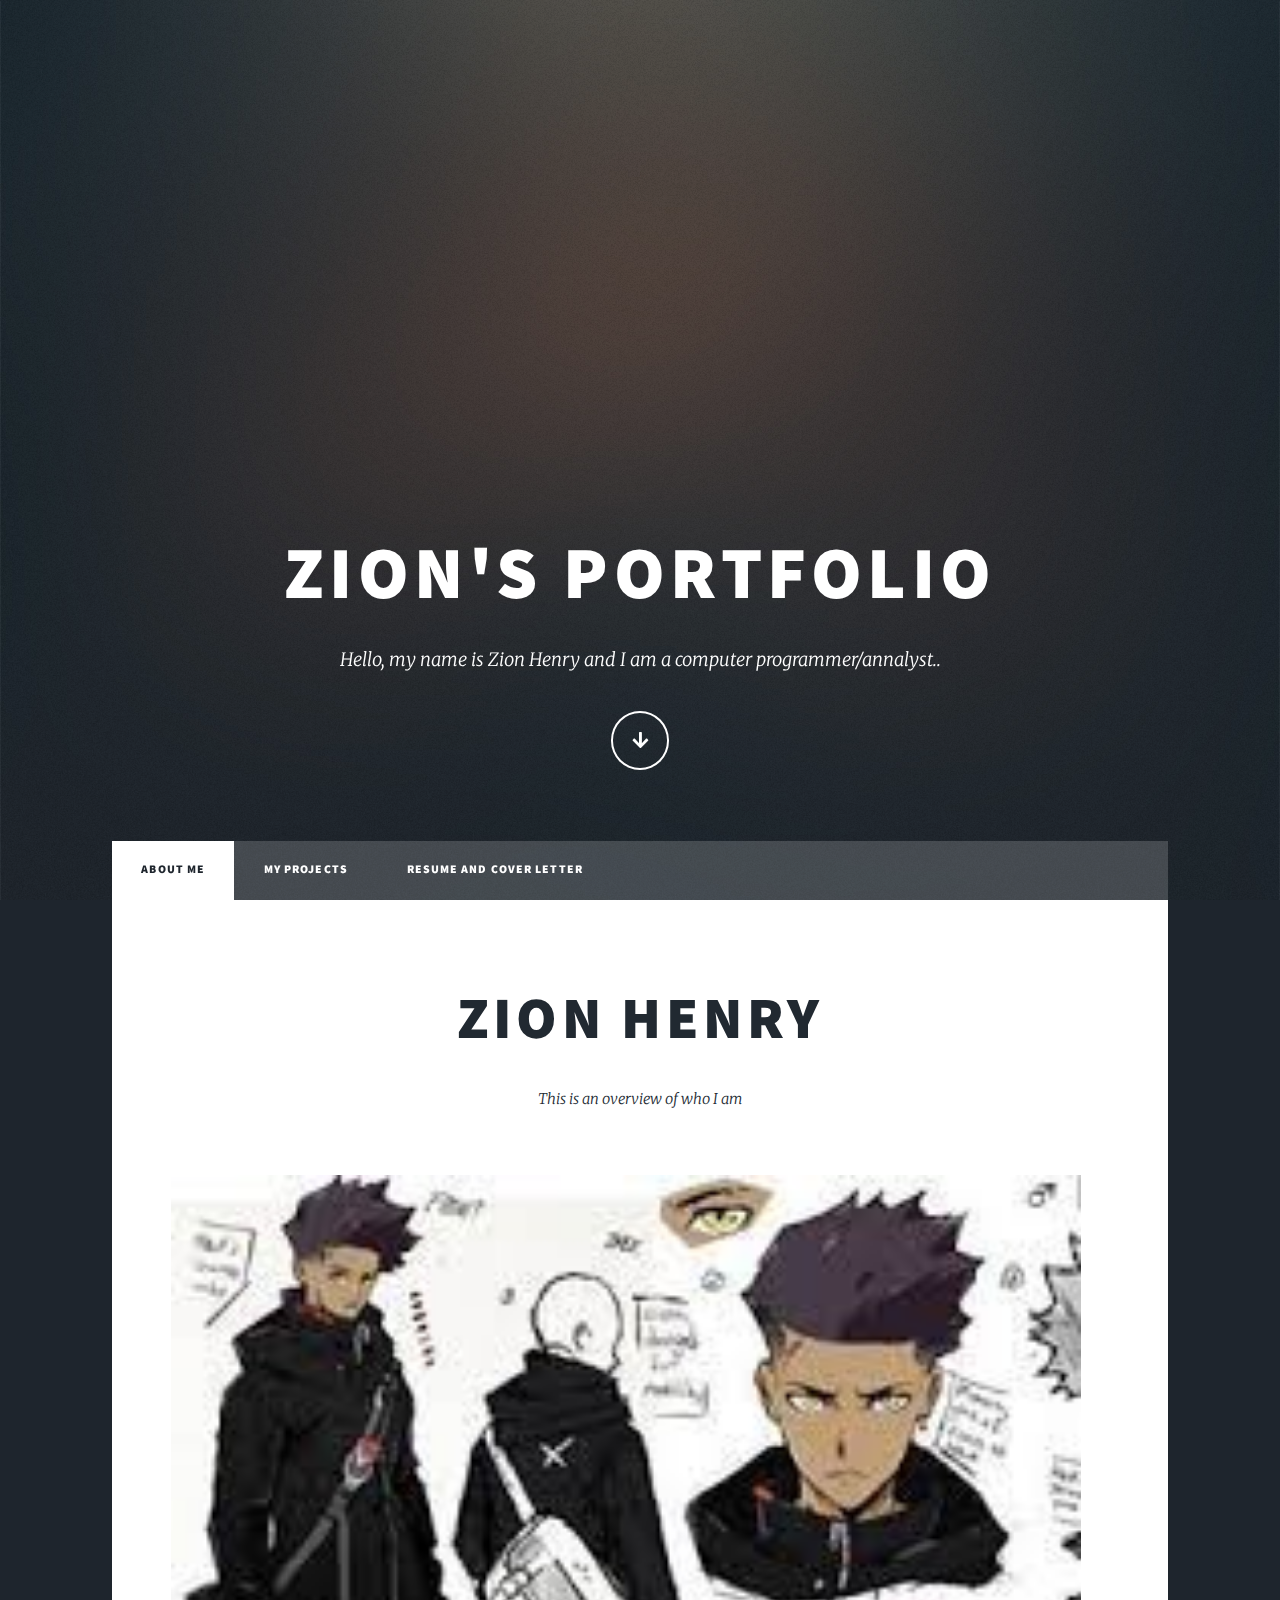
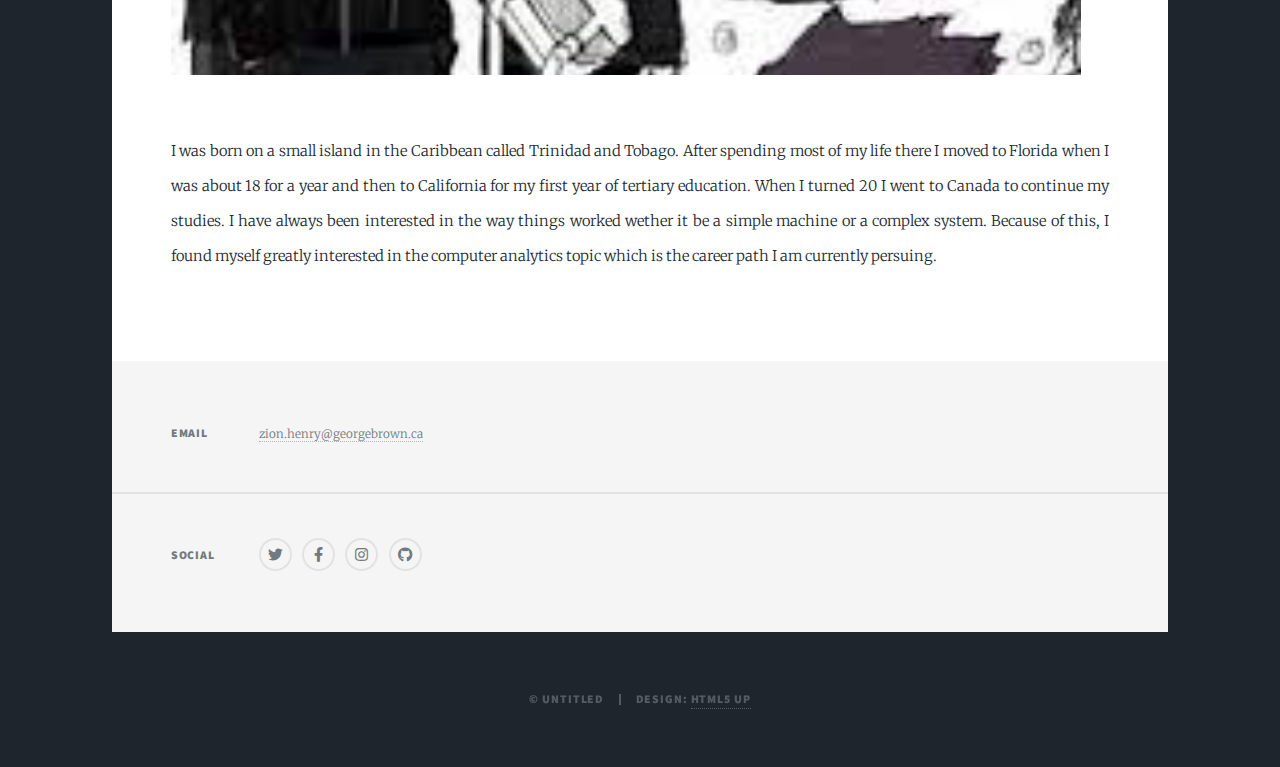
<file: index.html>
<!DOCTYPE HTML>
<!--
	Massively by HTML5 UP
	html5up.net | @ajlkn
	Free for personal and commercial use under the CCA 3.0 license (html5up.net/license)
-->
<html>
	<head>
		<title>Zion's Portfolio</title>
		<meta charset="utf-8" />
		<meta name="viewport" content="width=device-width, initial-scale=1, user-scalable=no" />
		<link rel="stylesheet" href="assets/css/main.css" />
		<noscript><link rel="stylesheet" href="assets/css/noscript.css" /></noscript>
	</head>
	<body class="is-preload">

		<!-- Wrapper -->
			<div id="wrapper" class="fade-in">

				<!-- Intro -->
					<div id="intro">
						<h1>Zion's Portfolio</h1>
						<p>Hello, my name is Zion Henry and I am a computer programmer/annalyst.</a>.</p>
						<ul class="actions">
							<li><a href="#header" class="button icon solid solo fa-arrow-down scrolly">Continue</a></li>
						</ul>
					</div>

				<!-- Header -->
					<header id="header">
						<a href="index.html" class="logo">About Me</a>
					</header>

				<!-- Nav -->
					<nav id="nav">
						<ul class="links">
							<li class="active"><a href="index.html">About Me</a></li>
							<li><a href="generic.html">My Projects</a></li>
							<li><a href="elements.html">Resume and Cover Letter</a></li>
						</ul>
					
					</nav>

				<!-- Main -->
					<div id="main">

						<!-- Featured Post -->
							<article class="post featured">
								<header class="major">
									
									<h2><a href="#">Zion Henry</a></h2>
									<p>This is an overview of who I am </p>
								</header>
								<a href="#"  style = "height: 500px; width:97%;" class="image main"><img src="images/download.jpg" alt="" /></a>
								<p>I was born on a small island in the Caribbean  called Trinidad and Tobago. After spending most of my life there I moved to Florida when I was about 18 for a year and then to California for my first year of tertiary education. When I turned 20 I went to Canada to continue my studies. I have always been interested in the way things worked wether it be a simple machine or a complex system. Because of this, I found myself greatly interested in the computer analytics topic which is the career path I am currently persuing.</p>
							</article>

						

					</div>

				<!-- Footer -->
				<footer id="footer">
						
					<section class="split contact">
						<section>
							<h3>Email</h3>
							<p><a href="mailto: zion.henry@georgebrown.ca">zion.henry@georgebrown.ca</a></p>
						</section>
						<section>
							<h3>Social</h3>
							<ul class="icons alt">
								<li><a href="#" class="icon brands alt fa-twitter"><span class="label">Twitter</span></a></li>
								<li><a href="#" class="icon brands alt fa-facebook-f"><span class="label">Facebook</span></a></li>
								<li><a href="#" class="icon brands alt fa-instagram"><span class="label">Instagram</span></a></li>
								<li><a href="#" class="icon brands alt fa-github"><span class="label">GitHub</span></a></li>
							</ul>
						</section>
					</section>
				</footer>

				<!-- Copyright -->
					<div id="copyright">
						<ul><li>&copy; Untitled</li><li>Design: <a href="https://html5up.net">HTML5 UP</a></li></ul>
					</div>

			</div>

		<!-- Scripts -->
			<script src="assets/js/jquery.min.js"></script>
			<script src="assets/js/jquery.scrollex.min.js"></script>
			<script src="assets/js/jquery.scrolly.min.js"></script>
			<script src="assets/js/browser.min.js"></script>
			<script src="assets/js/breakpoints.min.js"></script>
			<script src="assets/js/util.js"></script>
			<script src="assets/js/main.js"></script>

	</body>
</html>
</file>
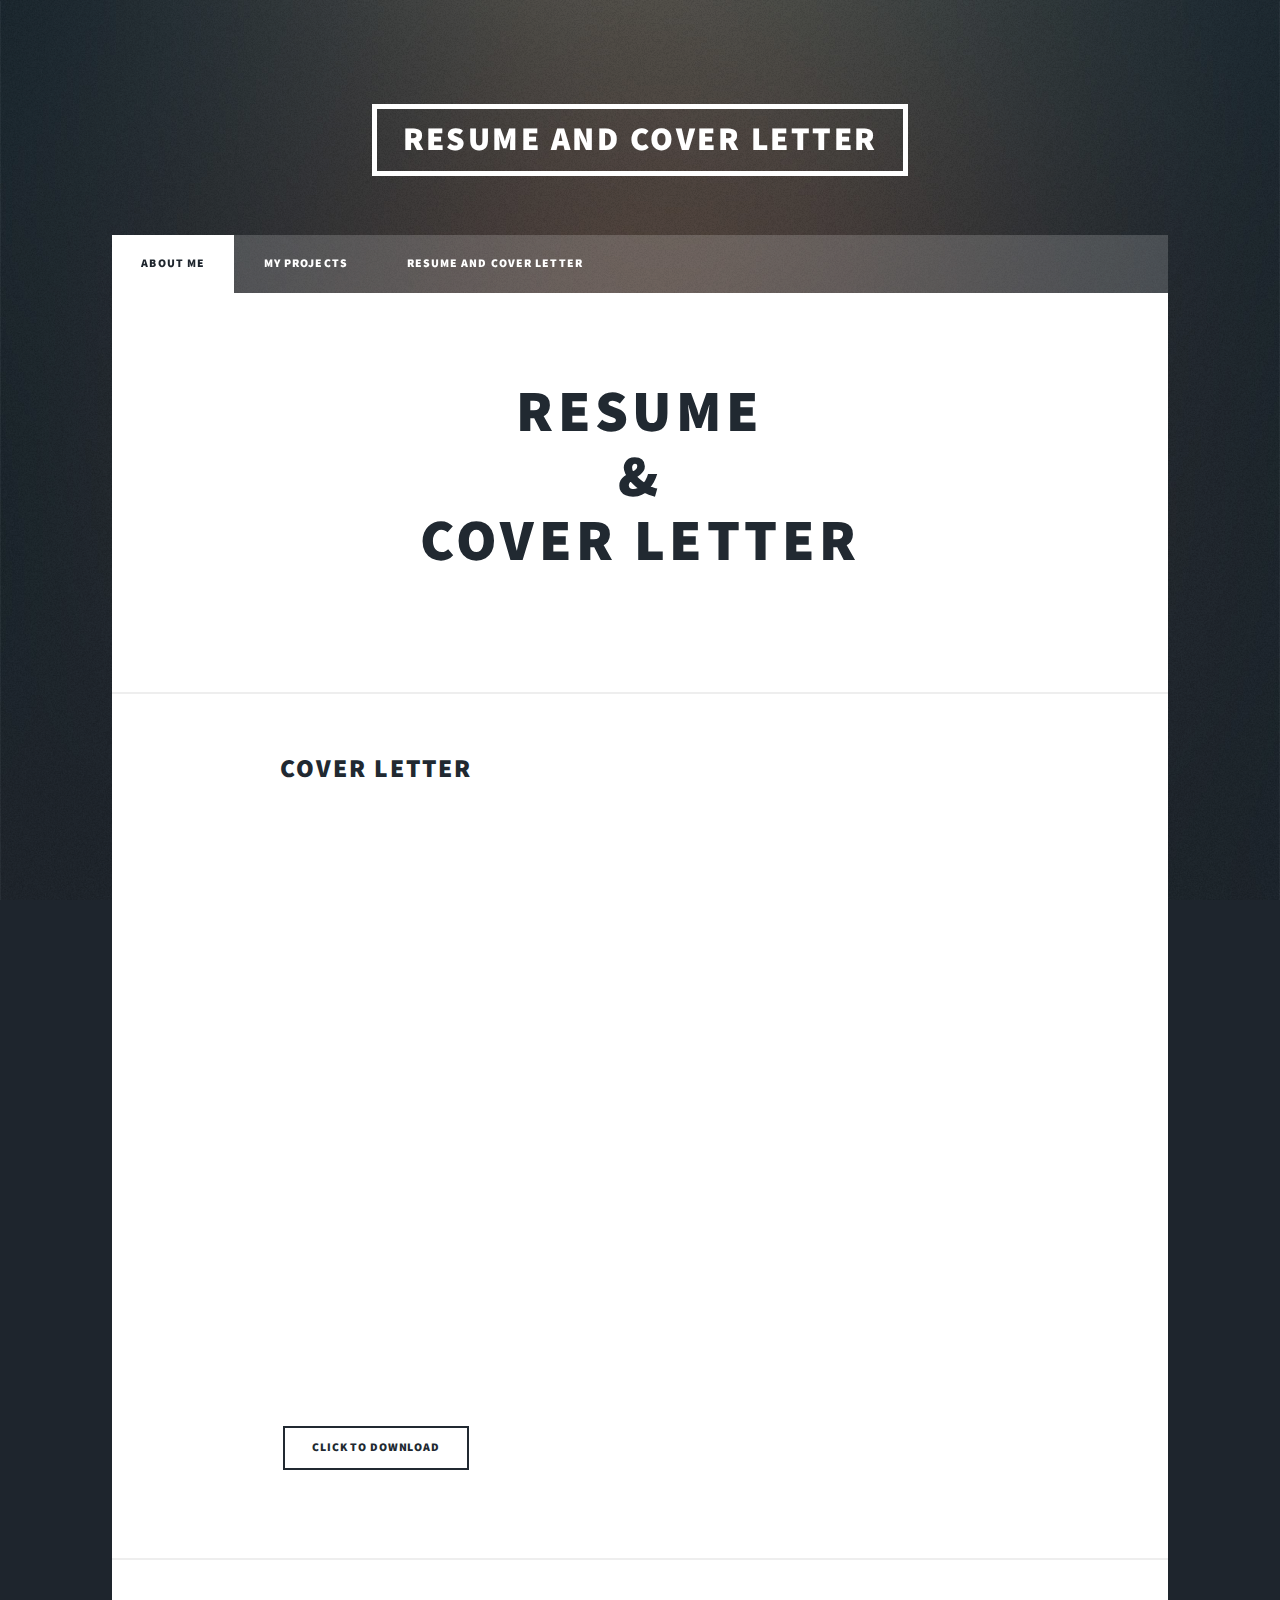
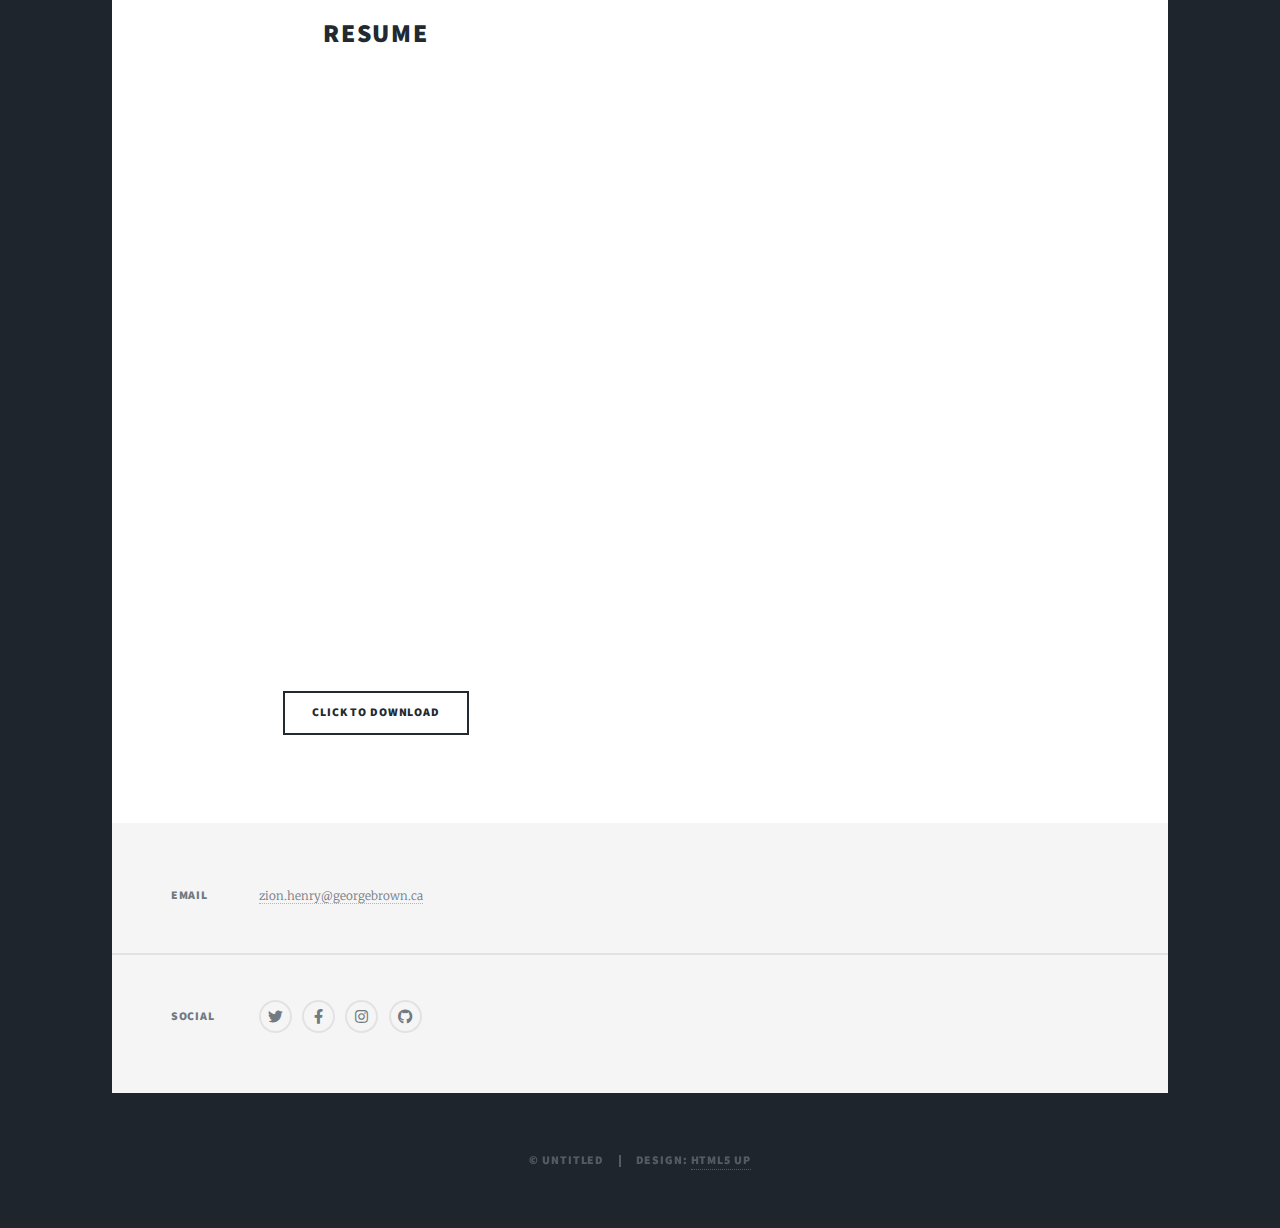
<file: elements.html>
<!DOCTYPE HTML>
<!--
	Massively by HTML5 UP
	html5up.net | @ajlkn
	Free for personal and commercial use under the CCA 3.0 license (html5up.net/license)
-->
<html>
	<head>
		<title>Resume and Cover Letter</title>
		<meta charset="utf-8" />
		<meta name="viewport" content="width=device-width, initial-scale=1, user-scalable=no" />
		<link rel="stylesheet" href="assets/css/main.css" />
		<noscript><link rel="stylesheet" href="assets/css/noscript.css" /></noscript>
	</head>
	<body class="is-preload">

		<!-- Wrapper -->
			<div id="wrapper">

				<!-- Header -->
					<header id="header">
						<a href="index.html" class="logo">Resume and Cover Letter</a>
					</header>

				<!-- Nav -->
					<nav id="nav">
						<ul class="links">
							<li class="active"><a href="index.html">About Me</a></li>
							<li><a href="generic.html">My Projects</a></li>
							<li><a href="elements.html">Resume and Cover Letter</a></li>
						</ul>
						
					</nav>

				<!-- Main -->
					<div id="main">

						<!-- Post -->
							<section class="post">
								<header class="major">
									<h1>Resume<br />&<br/>Cover Letter
									</h1>
								</header>

							</section>
							<section class = "posts">
								<h2>Cover Letter</h2>
								<iframe style="width:97%; height:500px;"  src="https://docs.google.com/document/d/e/2PACX-1vRqzs9rX7dtt0_36ECl85A3JFdkmNlyEsTqYqLymKD5vcDXyhBbuqQ4gFXaPhkI5dyqKr_FReZihdAx/pub?embedded=true"></iframe>
								<ul class="actions special">
								<li><a href="cover letter.docx" class="button" download="ZionCoverLetter">Click to download</a></li>
							</ul>
							</section>
							<section class = "posts">
								<h2>Resume</h2>
								<iframe style="width:97%; height:500px;"  src="https://docs.google.com/document/d/e/2PACX-1vQeFUIRFjmMoVQGZt41eEwCWq9TR7-z7niEAhG6LysK3s9RcqTDWBj8-TMeF_RoSHSVaUImCUfzH-Xr/pub?embedded=true"></iframe>
								<ul class="actions special">
								<li><a href="resume.docx" class="button" download="ZionResume">Click to download</a></li>
							</ul>
							</section>
							

					</div>

				<!-- Footer -->
				<footer id="footer">
						
					<section class="split contact">
						<section>
							<h3>Email</h3>
							<p><a href="mailto: zion.henry@georgebrown.ca">zion.henry@georgebrown.ca</a></p>
						</section>
						<section>
							<h3>Social</h3>
							<ul class="icons alt">
								<li><a href="#" class="icon brands alt fa-twitter"><span class="label">Twitter</span></a></li>
								<li><a href="#" class="icon brands alt fa-facebook-f"><span class="label">Facebook</span></a></li>
								<li><a href="#" class="icon brands alt fa-instagram"><span class="label">Instagram</span></a></li>
								<li><a href="#" class="icon brands alt fa-github"><span class="label">GitHub</span></a></li>
							</ul>
						</section>
					</section>
				</footer>

				<!-- Copyright -->
					<div id="copyright">
						<ul><li>&copy; Untitled</li><li>Design: <a href="https://html5up.net">HTML5 UP</a></li></ul>
					</div>

			</div>

		<!-- Scripts -->
			<script src="assets/js/jquery.min.js"></script>
			<script src="assets/js/jquery.scrollex.min.js"></script>
			<script src="assets/js/jquery.scrolly.min.js"></script>
			<script src="assets/js/browser.min.js"></script>
			<script src="assets/js/breakpoints.min.js"></script>
			<script src="assets/js/util.js"></script>
			<script src="assets/js/main.js"></script>

	</body>
</html>
</file>
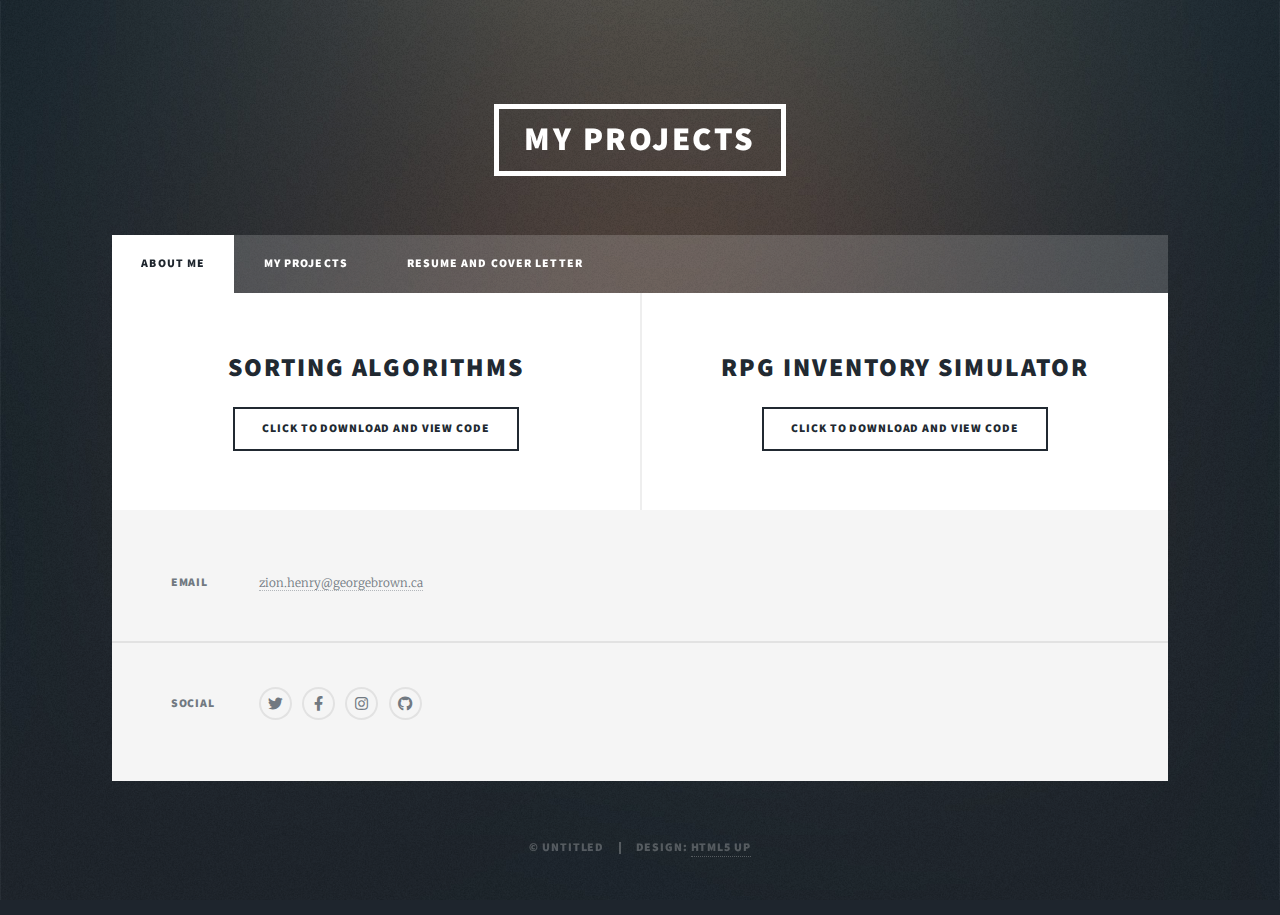
<file: generic.html>
<!DOCTYPE HTML>
<!--
	Massively by HTML5 UP
	html5up.net | @ajlkn
	Free for personal and commercial use under the CCA 3.0 license (html5up.net/license)
-->
<html>
	<head>
		<title>My Projects</title>
		<meta charset="utf-8" />
		<meta name="viewport" content="width=device-width, initial-scale=1, user-scalable=no" />
		<link rel="stylesheet" href="assets/css/main.css" />
		<noscript><link rel="stylesheet" href="assets/css/noscript.css" /></noscript>
	</head>
	<body class="is-preload">

		<!-- Wrapper -->
			<div id="wrapper">

				<!-- Header -->
					<header id="header">
						<a href="index.html" class="logo">My Projects</a>
					</header>

				<!-- Nav -->
					<nav id="nav">
						<ul class="links">
							<li class="active"><a href="index.html">About Me</a></li>
							<li><a href="generic.html">My Projects</a></li>
							<li><a href="elements.html">Resume and Cover Letter</a></li>
						</ul>
						
					</nav>

				<!-- Main -->
					<div id="main">

						<!-- Posts -->
						<section class="posts">
							<article>
								<header>
									
									<h2>Sorting Algorithms</h2>
								</header>
								
								<ul class="actions special">
									
									<li><a href="assignment1.zip" class="button" download="SortingAlgorithm">Click to download and view code</a></li>
								</ul>
							</article>
							<article>
								<header>
									<h2>RPG Inventory Simulator</h2>
								</header>
								
								
								<ul class="actions special">
									

									<li><a href="assignment1.zip" class="button" download="SortingAlgorithm">Click to download and view code</a></li>
								</ul>
							</article>
						
						</section>

					</div>

				<!-- Footer -->
				<footer id="footer">
						
					<section class="split contact">
						<section>
							<h3>Email</h3>
							<p><a href="mailto: zion.henry@georgebrown.ca">zion.henry@georgebrown.ca</a></p>
						</section>
						<section>
							<h3>Social</h3>
							<ul class="icons alt">
								<li><a href="#" class="icon brands alt fa-twitter"><span class="label">Twitter</span></a></li>
								<li><a href="#" class="icon brands alt fa-facebook-f"><span class="label">Facebook</span></a></li>
								<li><a href="#" class="icon brands alt fa-instagram"><span class="label">Instagram</span></a></li>
								<li><a href="#" class="icon brands alt fa-github"><span class="label">GitHub</span></a></li>
							</ul>
						</section>
					</section>
				</footer>

				<!-- Copyright -->
					<div id="copyright">
						<ul><li>&copy; Untitled</li><li>Design: <a href="https://html5up.net">HTML5 UP</a></li></ul>
					</div>

			</div>

		<!-- Scripts -->
			<script src="assets/js/jquery.min.js"></script>
			<script src="assets/js/jquery.scrollex.min.js"></script>
			<script src="assets/js/jquery.scrolly.min.js"></script>
			<script src="assets/js/browser.min.js"></script>
			<script src="assets/js/breakpoints.min.js"></script>
			<script src="assets/js/util.js"></script>
			<script src="assets/js/main.js"></script>

	</body>
</html>
</file>
<file: assets/css/main.css>
@import url(fontawesome-all.min.css);
@import url("https://fonts.googleapis.com/css?family=Merriweather:300,700,300italic,700italic|Source+Sans+Pro:900");

/*
	Massively by HTML5 UP
	html5up.net | @ajlkn
	Free for personal and commercial use under the CCA 3.0 license (html5up.net/license)
*/

html, body, div, span, applet, object,
iframe, h1, h2, h3, h4, h5, h6, p, blockquote,
pre, a, abbr, acronym, address, big, cite,
code, del, dfn, em, img, ins, kbd, q, s, samp,
small, strike, strong, sub, sup, tt, var, b,
u, i, center, dl, dt, dd, ol, ul, li, fieldset,
form, label, legend, table, caption, tbody,
tfoot, thead, tr, th, td, article, aside,
canvas, details, embed, figure, figcaption,
footer, header, hgroup, menu, nav, output, ruby,
section, summary, time, mark, audio, video {
	margin: 0;
	padding: 0;
	border: 0;
	font-size: 100%;
	font: inherit;
	vertical-align: baseline;}

article, aside, details, figcaption, figure,
footer, header, hgroup, menu, nav, section {
	display: block;}

body {
	line-height: 1;
}

ol, ul {
	list-style: none;
}

blockquote, q {
	quotes: none;
}

	blockquote:before, blockquote:after, q:before, q:after {
		content: '';
		content: none;
	}

table {
	border-collapse: collapse;
	border-spacing: 0;
}

body {
	-webkit-text-size-adjust: none;
}

mark {
	background-color: transparent;
	color: inherit;
}

input::-moz-focus-inner {
	border: 0;
	padding: 0;
}

input, select, textarea {
	-moz-appearance: none;
	-webkit-appearance: none;
	-ms-appearance: none;
	appearance: none;
}

/* Basic */

	@-ms-viewport {
		width: device-width;
	}

	body {
		-ms-overflow-style: scrollbar;
	}

	@media screen and (max-width: 480px) {

		html, body {
			min-width: 320px;
		}

	}

	html {
		box-sizing: border-box;
	}

	*, *:before, *:after {
		box-sizing: inherit;
	}

	body {
		background-color: #1e252d;
	}

		body.is-preload *, body.is-preload *:before, body.is-preload *:after {
			-moz-animation: none !important;
			-webkit-animation: none !important;
			-ms-animation: none !important;
			animation: none !important;
			-moz-transition: none !important;
			-webkit-transition: none !important;
			-ms-transition: none !important;
			transition: none !important;
		}

/* Type */

	html {
		font-size: 16pt;
	}

		@media screen and (max-width: 1680px) {

			html {
				font-size: 12pt;
			}

		}

		@media screen and (max-width: 1280px) {

			html {
				font-size: 11pt;
			}

		}

		@media screen and (max-width: 360px) {

			html {
				font-size: 10pt;
			}

		}

	body {
		color: #212931;
	}

	body, input, select, textarea {
		font-family: "Merriweather", Georgia, serif;
		font-weight: 300;
		font-size: 1rem;
		line-height: 2.375;
	}

	a {
		-moz-transition: color 0.2s ease-in-out, background-color 0.2s ease-in-out, border-color 0.2s ease-in-out, box-shadow 0.2s ease-in-out;
		-webkit-transition: color 0.2s ease-in-out, background-color 0.2s ease-in-out, border-color 0.2s ease-in-out, box-shadow 0.2s ease-in-out;
		-ms-transition: color 0.2s ease-in-out, background-color 0.2s ease-in-out, border-color 0.2s ease-in-out, box-shadow 0.2s ease-in-out;
		transition: color 0.2s ease-in-out, background-color 0.2s ease-in-out, border-color 0.2s ease-in-out, box-shadow 0.2s ease-in-out;
		border-bottom: dotted 1px;
		text-decoration: none;
	}

		a:hover {
			border-bottom-color: transparent;
		}

	strong, b {
		font-weight: 600;
	}

	em, i {
		font-style: italic;
	}

	p {
		text-align: justify;
		margin: 0 0 2rem 0;
	}

	h1, h2, h3, h4, h5, h6 {
		font-family: "Source Sans Pro", Helvetica, sans-serif;
		font-weight: 900;
		line-height: 1.5;
		letter-spacing: 0.075em;
		text-transform: uppercase;
		margin: 0 0 1rem 0;
	}

		h1 a, h2 a, h3 a, h4 a, h5 a, h6 a {
			border-bottom: 0;
			color: inherit;
			text-decoration: none;
		}

	h1 {
		font-size: 4rem;
		line-height: 1.1;
		margin: 0 0 2rem 0;
	}

	h2 {
		font-size: 1.75rem;
		line-height: 1.3;
		margin: 0 0 1.5rem 0;
	}

	h3 {
		font-size: 1.25rem;
		margin: 0 0 1.5rem 0;
	}

	h4 {
		font-size: 1rem;
	}

	h5 {
		font-size: 0.9rem;
	}

	h6 {
		font-size: 0.8rem;
	}

	sub {
		font-size: 0.8rem;
		position: relative;
		top: 0.5rem;
	}

	sup {
		font-size: 0.8rem;
		position: relative;
		top: -0.5rem;
	}

	blockquote {
		border-left: solid 4px;
		font-style: italic;
		margin: 0 0 2rem 0;
		padding: 0.5rem 0 0.5rem 2rem;
	}

	code {
		border: solid 2px;
		font-family: "Courier New", monospace;
		font-size: 0.9rem;
		margin: 0 0.25rem;
		padding: 0.25rem 0.65rem;
	}

	pre {
		-webkit-overflow-scrolling: touch;
		font-family: "Courier New", monospace;
		font-size: 0.9rem;
		margin: 0 0 2rem 0;
	}

		pre code {
			display: block;
			line-height: 1.75;
			padding: 1rem 1.5rem;
			overflow-x: auto;
		}

	hr {
		border: 0;
		border-bottom: solid 2px;
		margin: 3rem 0;
	}

		hr.major {
			margin: 5rem 0;
		}

	.align-left {
		text-align: left;
	}

	.align-center {
		text-align: center;
	}

	.align-right {
		text-align: right;
	}

	input, select, textarea {
		color: #212931;
	}

	a {
		color: #212931;
		border-bottom-color: rgba(33, 41, 49, 0.5);
	}

		a:hover {
			border-bottom-color: transparent;
			color: #18bfef !important;
		}

	strong, b {
		color: #212931;
	}

	h1, h2, h3, h4, h5, h6 {
		color: #212931;
	}

	blockquote {
		border-left-color: #eeeeee;
	}

	code {
		background: rgba(220, 220, 220, 0.25);
		border-color: #eeeeee;
	}

	hr {
		border-bottom-color: #eeeeee;
	}

/* Row */

	.row {
		display: flex;
		flex-wrap: wrap;
		box-sizing: border-box;
		align-items: stretch;
	}

		.row > * {
			box-sizing: border-box;
		}

		.row.gtr-uniform > * > :last-child {
			margin-bottom: 0;
		}

		.row.aln-left {
			justify-content: flex-start;
		}

		.row.aln-center {
			justify-content: center;
		}

		.row.aln-right {
			justify-content: flex-end;
		}

		.row.aln-top {
			align-items: flex-start;
		}

		.row.aln-middle {
			align-items: center;
		}

		.row.aln-bottom {
			align-items: flex-end;
		}

		.row > .imp {
			order: -1;
		}

		.row > .col-1 {
			width: 8.33333%;
		}

		.row > .off-1 {
			margin-left: 8.33333%;
		}

		.row > .col-2 {
			width: 16.66667%;
		}

		.row > .off-2 {
			margin-left: 16.66667%;
		}

		.row > .col-3 {
			width: 25%;
		}

		.row > .off-3 {
			margin-left: 25%;
		}

		.row > .col-4 {
			width: 33.33333%;
		}

		.row > .off-4 {
			margin-left: 33.33333%;
		}

		.row > .col-5 {
			width: 41.66667%;
		}

		.row > .off-5 {
			margin-left: 41.66667%;
		}

		.row > .col-6 {
			width: 50%;
		}

		.row > .off-6 {
			margin-left: 50%;
		}

		.row > .col-7 {
			width: 58.33333%;
		}

		.row > .off-7 {
			margin-left: 58.33333%;
		}

		.row > .col-8 {
			width: 66.66667%;
		}

		.row > .off-8 {
			margin-left: 66.66667%;
		}

		.row > .col-9 {
			width: 75%;
		}

		.row > .off-9 {
			margin-left: 75%;
		}

		.row > .col-10 {
			width: 83.33333%;
		}

		.row > .off-10 {
			margin-left: 83.33333%;
		}

		.row > .col-11 {
			width: 91.66667%;
		}

		.row > .off-11 {
			margin-left: 91.66667%;
		}

		.row > .col-12 {
			width: 100%;
		}

		.row > .off-12 {
			margin-left: 100%;
		}

		.row.gtr-0 {
			margin-top: 0;
			margin-left: 0rem;
		}

			.row.gtr-0 > * {
				padding: 0 0 0 0rem;
			}

			.row.gtr-0.gtr-uniform {
				margin-top: 0rem;
			}

				.row.gtr-0.gtr-uniform > * {
					padding-top: 0rem;
				}

		.row.gtr-25 {
			margin-top: 0;
			margin-left: -0.375rem;
		}

			.row.gtr-25 > * {
				padding: 0 0 0 0.375rem;
			}

			.row.gtr-25.gtr-uniform {
				margin-top: -0.375rem;
			}

				.row.gtr-25.gtr-uniform > * {
					padding-top: 0.375rem;
				}

		.row.gtr-50 {
			margin-top: 0;
			margin-left: -0.75rem;
		}

			.row.gtr-50 > * {
				padding: 0 0 0 0.75rem;
			}

			.row.gtr-50.gtr-uniform {
				margin-top: -0.75rem;
			}

				.row.gtr-50.gtr-uniform > * {
					padding-top: 0.75rem;
				}

		.row {
			margin-top: 0;
			margin-left: -1.5rem;
		}

			.row > * {
				padding: 0 0 0 1.5rem;
			}

			.row.gtr-uniform {
				margin-top: -1.5rem;
			}

				.row.gtr-uniform > * {
					padding-top: 1.5rem;
				}

		.row.gtr-150 {
			margin-top: 0;
			margin-left: -2.25rem;
		}

			.row.gtr-150 > * {
				padding: 0 0 0 2.25rem;
			}

			.row.gtr-150.gtr-uniform {
				margin-top: -2.25rem;
			}

				.row.gtr-150.gtr-uniform > * {
					padding-top: 2.25rem;
				}

		.row.gtr-200 {
			margin-top: 0;
			margin-left: -3rem;
		}

			.row.gtr-200 > * {
				padding: 0 0 0 3rem;
			}

			.row.gtr-200.gtr-uniform {
				margin-top: -3rem;
			}

				.row.gtr-200.gtr-uniform > * {
					padding-top: 3rem;
				}

		@media screen and (max-width: 1680px) {

			.row {
				display: flex;
				flex-wrap: wrap;
				box-sizing: border-box;
				align-items: stretch;
			}

				.row > * {
					box-sizing: border-box;
				}

				.row.gtr-uniform > * > :last-child {
					margin-bottom: 0;
				}

				.row.aln-left {
					justify-content: flex-start;
				}

				.row.aln-center {
					justify-content: center;
				}

				.row.aln-right {
					justify-content: flex-end;
				}

				.row.aln-top {
					align-items: flex-start;
				}

				.row.aln-middle {
					align-items: center;
				}

				.row.aln-bottom {
					align-items: flex-end;
				}

				.row > .imp-xlarge {
					order: -1;
				}

				.row > .col-1-xlarge {
					width: 8.33333%;
				}

				.row > .off-1-xlarge {
					margin-left: 8.33333%;
				}

				.row > .col-2-xlarge {
					width: 16.66667%;
				}

				.row > .off-2-xlarge {
					margin-left: 16.66667%;
				}

				.row > .col-3-xlarge {
					width: 25%;
				}

				.row > .off-3-xlarge {
					margin-left: 25%;
				}

				.row > .col-4-xlarge {
					width: 33.33333%;
				}

				.row > .off-4-xlarge {
					margin-left: 33.33333%;
				}

				.row > .col-5-xlarge {
					width: 41.66667%;
				}

				.row > .off-5-xlarge {
					margin-left: 41.66667%;
				}

				.row > .col-6-xlarge {
					width: 50%;
				}

				.row > .off-6-xlarge {
					margin-left: 50%;
				}

				.row > .col-7-xlarge {
					width: 58.33333%;
				}

				.row > .off-7-xlarge {
					margin-left: 58.33333%;
				}

				.row > .col-8-xlarge {
					width: 66.66667%;
				}

				.row > .off-8-xlarge {
					margin-left: 66.66667%;
				}

				.row > .col-9-xlarge {
					width: 75%;
				}

				.row > .off-9-xlarge {
					margin-left: 75%;
				}

				.row > .col-10-xlarge {
					width: 83.33333%;
				}

				.row > .off-10-xlarge {
					margin-left: 83.33333%;
				}

				.row > .col-11-xlarge {
					width: 91.66667%;
				}

				.row > .off-11-xlarge {
					margin-left: 91.66667%;
				}

				.row > .col-12-xlarge {
					width: 100%;
				}

				.row > .off-12-xlarge {
					margin-left: 100%;
				}

				.row.gtr-0 {
					margin-top: 0;
					margin-left: 0rem;
				}

					.row.gtr-0 > * {
						padding: 0 0 0 0rem;
					}

					.row.gtr-0.gtr-uniform {
						margin-top: 0rem;
					}

						.row.gtr-0.gtr-uniform > * {
							padding-top: 0rem;
						}

				.row.gtr-25 {
					margin-top: 0;
					margin-left: -0.375rem;
				}

					.row.gtr-25 > * {
						padding: 0 0 0 0.375rem;
					}

					.row.gtr-25.gtr-uniform {
						margin-top: -0.375rem;
					}

						.row.gtr-25.gtr-uniform > * {
							padding-top: 0.375rem;
						}

				.row.gtr-50 {
					margin-top: 0;
					margin-left: -0.75rem;
				}

					.row.gtr-50 > * {
						padding: 0 0 0 0.75rem;
					}

					.row.gtr-50.gtr-uniform {
						margin-top: -0.75rem;
					}

						.row.gtr-50.gtr-uniform > * {
							padding-top: 0.75rem;
						}

				.row {
					margin-top: 0;
					margin-left: -1.5rem;
				}

					.row > * {
						padding: 0 0 0 1.5rem;
					}

					.row.gtr-uniform {
						margin-top: -1.5rem;
					}

						.row.gtr-uniform > * {
							padding-top: 1.5rem;
						}

				.row.gtr-150 {
					margin-top: 0;
					margin-left: -2.25rem;
				}

					.row.gtr-150 > * {
						padding: 0 0 0 2.25rem;
					}

					.row.gtr-150.gtr-uniform {
						margin-top: -2.25rem;
					}

						.row.gtr-150.gtr-uniform > * {
							padding-top: 2.25rem;
						}

				.row.gtr-200 {
					margin-top: 0;
					margin-left: -3rem;
				}

					.row.gtr-200 > * {
						padding: 0 0 0 3rem;
					}

					.row.gtr-200.gtr-uniform {
						margin-top: -3rem;
					}

						.row.gtr-200.gtr-uniform > * {
							padding-top: 3rem;
						}

		}

		@media screen and (max-width: 1280px) {

			.row {
				display: flex;
				flex-wrap: wrap;
				box-sizing: border-box;
				align-items: stretch;
			}

				.row > * {
					box-sizing: border-box;
				}

				.row.gtr-uniform > * > :last-child {
					margin-bottom: 0;
				}

				.row.aln-left {
					justify-content: flex-start;
				}

				.row.aln-center {
					justify-content: center;
				}

				.row.aln-right {
					justify-content: flex-end;
				}

				.row.aln-top {
					align-items: flex-start;
				}

				.row.aln-middle {
					align-items: center;
				}

				.row.aln-bottom {
					align-items: flex-end;
				}

				.row > .imp-large {
					order: -1;
				}

				.row > .col-1-large {
					width: 8.33333%;
				}

				.row > .off-1-large {
					margin-left: 8.33333%;
				}

				.row > .col-2-large {
					width: 16.66667%;
				}

				.row > .off-2-large {
					margin-left: 16.66667%;
				}

				.row > .col-3-large {
					width: 25%;
				}

				.row > .off-3-large {
					margin-left: 25%;
				}

				.row > .col-4-large {
					width: 33.33333%;
				}

				.row > .off-4-large {
					margin-left: 33.33333%;
				}

				.row > .col-5-large {
					width: 41.66667%;
				}

				.row > .off-5-large {
					margin-left: 41.66667%;
				}

				.row > .col-6-large {
					width: 50%;
				}

				.row > .off-6-large {
					margin-left: 50%;
				}

				.row > .col-7-large {
					width: 58.33333%;
				}

				.row > .off-7-large {
					margin-left: 58.33333%;
				}

				.row > .col-8-large {
					width: 66.66667%;
				}

				.row > .off-8-large {
					margin-left: 66.66667%;
				}

				.row > .col-9-large {
					width: 75%;
				}

				.row > .off-9-large {
					margin-left: 75%;
				}

				.row > .col-10-large {
					width: 83.33333%;
				}

				.row > .off-10-large {
					margin-left: 83.33333%;
				}

				.row > .col-11-large {
					width: 91.66667%;
				}

				.row > .off-11-large {
					margin-left: 91.66667%;
				}

				.row > .col-12-large {
					width: 100%;
				}

				.row > .off-12-large {
					margin-left: 100%;
				}

				.row.gtr-0 {
					margin-top: 0;
					margin-left: 0rem;
				}

					.row.gtr-0 > * {
						padding: 0 0 0 0rem;
					}

					.row.gtr-0.gtr-uniform {
						margin-top: 0rem;
					}

						.row.gtr-0.gtr-uniform > * {
							padding-top: 0rem;
						}

				.row.gtr-25 {
					margin-top: 0;
					margin-left: -0.375rem;
				}

					.row.gtr-25 > * {
						padding: 0 0 0 0.375rem;
					}

					.row.gtr-25.gtr-uniform {
						margin-top: -0.375rem;
					}

						.row.gtr-25.gtr-uniform > * {
							padding-top: 0.375rem;
						}

				.row.gtr-50 {
					margin-top: 0;
					margin-left: -0.75rem;
				}

					.row.gtr-50 > * {
						padding: 0 0 0 0.75rem;
					}

					.row.gtr-50.gtr-uniform {
						margin-top: -0.75rem;
					}

						.row.gtr-50.gtr-uniform > * {
							padding-top: 0.75rem;
						}

				.row {
					margin-top: 0;
					margin-left: -1.5rem;
				}

					.row > * {
						padding: 0 0 0 1.5rem;
					}

					.row.gtr-uniform {
						margin-top: -1.5rem;
					}

						.row.gtr-uniform > * {
							padding-top: 1.5rem;
						}

				.row.gtr-150 {
					margin-top: 0;
					margin-left: -2.25rem;
				}

					.row.gtr-150 > * {
						padding: 0 0 0 2.25rem;
					}

					.row.gtr-150.gtr-uniform {
						margin-top: -2.25rem;
					}

						.row.gtr-150.gtr-uniform > * {
							padding-top: 2.25rem;
						}

				.row.gtr-200 {
					margin-top: 0;
					margin-left: -3rem;
				}

					.row.gtr-200 > * {
						padding: 0 0 0 3rem;
					}

					.row.gtr-200.gtr-uniform {
						margin-top: -3rem;
					}

						.row.gtr-200.gtr-uniform > * {
							padding-top: 3rem;
						}

		}

		@media screen and (max-width: 980px) {

			.row {
				display: flex;
				flex-wrap: wrap;
				box-sizing: border-box;
				align-items: stretch;
			}

				.row > * {
					box-sizing: border-box;
				}

				.row.gtr-uniform > * > :last-child {
					margin-bottom: 0;
				}

				.row.aln-left {
					justify-content: flex-start;
				}

				.row.aln-center {
					justify-content: center;
				}

				.row.aln-right {
					justify-content: flex-end;
				}

				.row.aln-top {
					align-items: flex-start;
				}

				.row.aln-middle {
					align-items: center;
				}

				.row.aln-bottom {
					align-items: flex-end;
				}

				.row > .imp-medium {
					order: -1;
				}

				.row > .col-1-medium {
					width: 8.33333%;
				}

				.row > .off-1-medium {
					margin-left: 8.33333%;
				}

				.row > .col-2-medium {
					width: 16.66667%;
				}

				.row > .off-2-medium {
					margin-left: 16.66667%;
				}

				.row > .col-3-medium {
					width: 25%;
				}

				.row > .off-3-medium {
					margin-left: 25%;
				}

				.row > .col-4-medium {
					width: 33.33333%;
				}

				.row > .off-4-medium {
					margin-left: 33.33333%;
				}

				.row > .col-5-medium {
					width: 41.66667%;
				}

				.row > .off-5-medium {
					margin-left: 41.66667%;
				}

				.row > .col-6-medium {
					width: 50%;
				}

				.row > .off-6-medium {
					margin-left: 50%;
				}

				.row > .col-7-medium {
					width: 58.33333%;
				}

				.row > .off-7-medium {
					margin-left: 58.33333%;
				}

				.row > .col-8-medium {
					width: 66.66667%;
				}

				.row > .off-8-medium {
					margin-left: 66.66667%;
				}

				.row > .col-9-medium {
					width: 75%;
				}

				.row > .off-9-medium {
					margin-left: 75%;
				}

				.row > .col-10-medium {
					width: 83.33333%;
				}

				.row > .off-10-medium {
					margin-left: 83.33333%;
				}

				.row > .col-11-medium {
					width: 91.66667%;
				}

				.row > .off-11-medium {
					margin-left: 91.66667%;
				}

				.row > .col-12-medium {
					width: 100%;
				}

				.row > .off-12-medium {
					margin-left: 100%;
				}

				.row.gtr-0 {
					margin-top: 0;
					margin-left: 0rem;
				}

					.row.gtr-0 > * {
						padding: 0 0 0 0rem;
					}

					.row.gtr-0.gtr-uniform {
						margin-top: 0rem;
					}

						.row.gtr-0.gtr-uniform > * {
							padding-top: 0rem;
						}

				.row.gtr-25 {
					margin-top: 0;
					margin-left: -0.375rem;
				}

					.row.gtr-25 > * {
						padding: 0 0 0 0.375rem;
					}

					.row.gtr-25.gtr-uniform {
						margin-top: -0.375rem;
					}

						.row.gtr-25.gtr-uniform > * {
							padding-top: 0.375rem;
						}

				.row.gtr-50 {
					margin-top: 0;
					margin-left: -0.75rem;
				}

					.row.gtr-50 > * {
						padding: 0 0 0 0.75rem;
					}

					.row.gtr-50.gtr-uniform {
						margin-top: -0.75rem;
					}

						.row.gtr-50.gtr-uniform > * {
							padding-top: 0.75rem;
						}

				.row {
					margin-top: 0;
					margin-left: -1.5rem;
				}

					.row > * {
						padding: 0 0 0 1.5rem;
					}

					.row.gtr-uniform {
						margin-top: -1.5rem;
					}

						.row.gtr-uniform > * {
							padding-top: 1.5rem;
						}

				.row.gtr-150 {
					margin-top: 0;
					margin-left: -2.25rem;
				}

					.row.gtr-150 > * {
						padding: 0 0 0 2.25rem;
					}

					.row.gtr-150.gtr-uniform {
						margin-top: -2.25rem;
					}

						.row.gtr-150.gtr-uniform > * {
							padding-top: 2.25rem;
						}

				.row.gtr-200 {
					margin-top: 0;
					margin-left: -3rem;
				}

					.row.gtr-200 > * {
						padding: 0 0 0 3rem;
					}

					.row.gtr-200.gtr-uniform {
						margin-top: -3rem;
					}

						.row.gtr-200.gtr-uniform > * {
							padding-top: 3rem;
						}

		}

		@media screen and (max-width: 736px) {

			.row {
				display: flex;
				flex-wrap: wrap;
				box-sizing: border-box;
				align-items: stretch;
			}

				.row > * {
					box-sizing: border-box;
				}

				.row.gtr-uniform > * > :last-child {
					margin-bottom: 0;
				}

				.row.aln-left {
					justify-content: flex-start;
				}

				.row.aln-center {
					justify-content: center;
				}

				.row.aln-right {
					justify-content: flex-end;
				}

				.row.aln-top {
					align-items: flex-start;
				}

				.row.aln-middle {
					align-items: center;
				}

				.row.aln-bottom {
					align-items: flex-end;
				}

				.row > .imp-small {
					order: -1;
				}

				.row > .col-1-small {
					width: 8.33333%;
				}

				.row > .off-1-small {
					margin-left: 8.33333%;
				}

				.row > .col-2-small {
					width: 16.66667%;
				}

				.row > .off-2-small {
					margin-left: 16.66667%;
				}

				.row > .col-3-small {
					width: 25%;
				}

				.row > .off-3-small {
					margin-left: 25%;
				}

				.row > .col-4-small {
					width: 33.33333%;
				}

				.row > .off-4-small {
					margin-left: 33.33333%;
				}

				.row > .col-5-small {
					width: 41.66667%;
				}

				.row > .off-5-small {
					margin-left: 41.66667%;
				}

				.row > .col-6-small {
					width: 50%;
				}

				.row > .off-6-small {
					margin-left: 50%;
				}

				.row > .col-7-small {
					width: 58.33333%;
				}

				.row > .off-7-small {
					margin-left: 58.33333%;
				}

				.row > .col-8-small {
					width: 66.66667%;
				}

				.row > .off-8-small {
					margin-left: 66.66667%;
				}

				.row > .col-9-small {
					width: 75%;
				}

				.row > .off-9-small {
					margin-left: 75%;
				}

				.row > .col-10-small {
					width: 83.33333%;
				}

				.row > .off-10-small {
					margin-left: 83.33333%;
				}

				.row > .col-11-small {
					width: 91.66667%;
				}

				.row > .off-11-small {
					margin-left: 91.66667%;
				}

				.row > .col-12-small {
					width: 100%;
				}

				.row > .off-12-small {
					margin-left: 100%;
				}

				.row.gtr-0 {
					margin-top: 0;
					margin-left: 0rem;
				}

					.row.gtr-0 > * {
						padding: 0 0 0 0rem;
					}

					.row.gtr-0.gtr-uniform {
						margin-top: 0rem;
					}

						.row.gtr-0.gtr-uniform > * {
							padding-top: 0rem;
						}

				.row.gtr-25 {
					margin-top: 0;
					margin-left: -0.375rem;
				}

					.row.gtr-25 > * {
						padding: 0 0 0 0.375rem;
					}

					.row.gtr-25.gtr-uniform {
						margin-top: -0.375rem;
					}

						.row.gtr-25.gtr-uniform > * {
							padding-top: 0.375rem;
						}

				.row.gtr-50 {
					margin-top: 0;
					margin-left: -0.75rem;
				}

					.row.gtr-50 > * {
						padding: 0 0 0 0.75rem;
					}

					.row.gtr-50.gtr-uniform {
						margin-top: -0.75rem;
					}

						.row.gtr-50.gtr-uniform > * {
							padding-top: 0.75rem;
						}

				.row {
					margin-top: 0;
					margin-left: -1.5rem;
				}

					.row > * {
						padding: 0 0 0 1.5rem;
					}

					.row.gtr-uniform {
						margin-top: -1.5rem;
					}

						.row.gtr-uniform > * {
							padding-top: 1.5rem;
						}

				.row.gtr-150 {
					margin-top: 0;
					margin-left: -2.25rem;
				}

					.row.gtr-150 > * {
						padding: 0 0 0 2.25rem;
					}

					.row.gtr-150.gtr-uniform {
						margin-top: -2.25rem;
					}

						.row.gtr-150.gtr-uniform > * {
							padding-top: 2.25rem;
						}

				.row.gtr-200 {
					margin-top: 0;
					margin-left: -3rem;
				}

					.row.gtr-200 > * {
						padding: 0 0 0 3rem;
					}

					.row.gtr-200.gtr-uniform {
						margin-top: -3rem;
					}

						.row.gtr-200.gtr-uniform > * {
							padding-top: 3rem;
						}

		}

		@media screen and (max-width: 480px) {

			.row {
				display: flex;
				flex-wrap: wrap;
				box-sizing: border-box;
				align-items: stretch;
			}

				.row > * {
					box-sizing: border-box;
				}

				.row.gtr-uniform > * > :last-child {
					margin-bottom: 0;
				}

				.row.aln-left {
					justify-content: flex-start;
				}

				.row.aln-center {
					justify-content: center;
				}

				.row.aln-right {
					justify-content: flex-end;
				}

				.row.aln-top {
					align-items: flex-start;
				}

				.row.aln-middle {
					align-items: center;
				}

				.row.aln-bottom {
					align-items: flex-end;
				}

				.row > .imp-xsmall {
					order: -1;
				}

				.row > .col-1-xsmall {
					width: 8.33333%;
				}

				.row > .off-1-xsmall {
					margin-left: 8.33333%;
				}

				.row > .col-2-xsmall {
					width: 16.66667%;
				}

				.row > .off-2-xsmall {
					margin-left: 16.66667%;
				}

				.row > .col-3-xsmall {
					width: 25%;
				}

				.row > .off-3-xsmall {
					margin-left: 25%;
				}

				.row > .col-4-xsmall {
					width: 33.33333%;
				}

				.row > .off-4-xsmall {
					margin-left: 33.33333%;
				}

				.row > .col-5-xsmall {
					width: 41.66667%;
				}

				.row > .off-5-xsmall {
					margin-left: 41.66667%;
				}

				.row > .col-6-xsmall {
					width: 50%;
				}

				.row > .off-6-xsmall {
					margin-left: 50%;
				}

				.row > .col-7-xsmall {
					width: 58.33333%;
				}

				.row > .off-7-xsmall {
					margin-left: 58.33333%;
				}

				.row > .col-8-xsmall {
					width: 66.66667%;
				}

				.row > .off-8-xsmall {
					margin-left: 66.66667%;
				}

				.row > .col-9-xsmall {
					width: 75%;
				}

				.row > .off-9-xsmall {
					margin-left: 75%;
				}

				.row > .col-10-xsmall {
					width: 83.33333%;
				}

				.row > .off-10-xsmall {
					margin-left: 83.33333%;
				}

				.row > .col-11-xsmall {
					width: 91.66667%;
				}

				.row > .off-11-xsmall {
					margin-left: 91.66667%;
				}

				.row > .col-12-xsmall {
					width: 100%;
				}

				.row > .off-12-xsmall {
					margin-left: 100%;
				}

				.row.gtr-0 {
					margin-top: 0;
					margin-left: 0rem;
				}

					.row.gtr-0 > * {
						padding: 0 0 0 0rem;
					}

					.row.gtr-0.gtr-uniform {
						margin-top: 0rem;
					}

						.row.gtr-0.gtr-uniform > * {
							padding-top: 0rem;
						}

				.row.gtr-25 {
					margin-top: 0;
					margin-left: -0.375rem;
				}

					.row.gtr-25 > * {
						padding: 0 0 0 0.375rem;
					}

					.row.gtr-25.gtr-uniform {
						margin-top: -0.375rem;
					}

						.row.gtr-25.gtr-uniform > * {
							padding-top: 0.375rem;
						}

				.row.gtr-50 {
					margin-top: 0;
					margin-left: -0.75rem;
				}

					.row.gtr-50 > * {
						padding: 0 0 0 0.75rem;
					}

					.row.gtr-50.gtr-uniform {
						margin-top: -0.75rem;
					}

						.row.gtr-50.gtr-uniform > * {
							padding-top: 0.75rem;
						}

				.row {
					margin-top: 0;
					margin-left: -1.5rem;
				}

					.row > * {
						padding: 0 0 0 1.5rem;
					}

					.row.gtr-uniform {
						margin-top: -1.5rem;
					}

						.row.gtr-uniform > * {
							padding-top: 1.5rem;
						}

				.row.gtr-150 {
					margin-top: 0;
					margin-left: -2.25rem;
				}

					.row.gtr-150 > * {
						padding: 0 0 0 2.25rem;
					}

					.row.gtr-150.gtr-uniform {
						margin-top: -2.25rem;
					}

						.row.gtr-150.gtr-uniform > * {
							padding-top: 2.25rem;
						}

				.row.gtr-200 {
					margin-top: 0;
					margin-left: -3rem;
				}

					.row.gtr-200 > * {
						padding: 0 0 0 3rem;
					}

					.row.gtr-200.gtr-uniform {
						margin-top: -3rem;
					}

						.row.gtr-200.gtr-uniform > * {
							padding-top: 3rem;
						}

		}

		@media screen and (max-width: 360px) {

			.row {
				display: flex;
				flex-wrap: wrap;
				box-sizing: border-box;
				align-items: stretch;
			}

				.row > * {
					box-sizing: border-box;
				}

				.row.gtr-uniform > * > :last-child {
					margin-bottom: 0;
				}

				.row.aln-left {
					justify-content: flex-start;
				}

				.row.aln-center {
					justify-content: center;
				}

				.row.aln-right {
					justify-content: flex-end;
				}

				.row.aln-top {
					align-items: flex-start;
				}

				.row.aln-middle {
					align-items: center;
				}

				.row.aln-bottom {
					align-items: flex-end;
				}

				.row > .imp-xxsmall {
					order: -1;
				}

				.row > .col-1-xxsmall {
					width: 8.33333%;
				}

				.row > .off-1-xxsmall {
					margin-left: 8.33333%;
				}

				.row > .col-2-xxsmall {
					width: 16.66667%;
				}

				.row > .off-2-xxsmall {
					margin-left: 16.66667%;
				}

				.row > .col-3-xxsmall {
					width: 25%;
				}

				.row > .off-3-xxsmall {
					margin-left: 25%;
				}

				.row > .col-4-xxsmall {
					width: 33.33333%;
				}

				.row > .off-4-xxsmall {
					margin-left: 33.33333%;
				}

				.row > .col-5-xxsmall {
					width: 41.66667%;
				}

				.row > .off-5-xxsmall {
					margin-left: 41.66667%;
				}

				.row > .col-6-xxsmall {
					width: 50%;
				}

				.row > .off-6-xxsmall {
					margin-left: 50%;
				}

				.row > .col-7-xxsmall {
					width: 58.33333%;
				}

				.row > .off-7-xxsmall {
					margin-left: 58.33333%;
				}

				.row > .col-8-xxsmall {
					width: 66.66667%;
				}

				.row > .off-8-xxsmall {
					margin-left: 66.66667%;
				}

				.row > .col-9-xxsmall {
					width: 75%;
				}

				.row > .off-9-xxsmall {
					margin-left: 75%;
				}

				.row > .col-10-xxsmall {
					width: 83.33333%;
				}

				.row > .off-10-xxsmall {
					margin-left: 83.33333%;
				}

				.row > .col-11-xxsmall {
					width: 91.66667%;
				}

				.row > .off-11-xxsmall {
					margin-left: 91.66667%;
				}

				.row > .col-12-xxsmall {
					width: 100%;
				}

				.row > .off-12-xxsmall {
					margin-left: 100%;
				}

				.row.gtr-0 {
					margin-top: 0;
					margin-left: 0rem;
				}

					.row.gtr-0 > * {
						padding: 0 0 0 0rem;
					}

					.row.gtr-0.gtr-uniform {
						margin-top: 0rem;
					}

						.row.gtr-0.gtr-uniform > * {
							padding-top: 0rem;
						}

				.row.gtr-25 {
					margin-top: 0;
					margin-left: -0.375rem;
				}

					.row.gtr-25 > * {
						padding: 0 0 0 0.375rem;
					}

					.row.gtr-25.gtr-uniform {
						margin-top: -0.375rem;
					}

						.row.gtr-25.gtr-uniform > * {
							padding-top: 0.375rem;
						}

				.row.gtr-50 {
					margin-top: 0;
					margin-left: -0.75rem;
				}

					.row.gtr-50 > * {
						padding: 0 0 0 0.75rem;
					}

					.row.gtr-50.gtr-uniform {
						margin-top: -0.75rem;
					}

						.row.gtr-50.gtr-uniform > * {
							padding-top: 0.75rem;
						}

				.row {
					margin-top: 0;
					margin-left: -1.5rem;
				}

					.row > * {
						padding: 0 0 0 1.5rem;
					}

					.row.gtr-uniform {
						margin-top: -1.5rem;
					}

						.row.gtr-uniform > * {
							padding-top: 1.5rem;
						}

				.row.gtr-150 {
					margin-top: 0;
					margin-left: -2.25rem;
				}

					.row.gtr-150 > * {
						padding: 0 0 0 2.25rem;
					}

					.row.gtr-150.gtr-uniform {
						margin-top: -2.25rem;
					}

						.row.gtr-150.gtr-uniform > * {
							padding-top: 2.25rem;
						}

				.row.gtr-200 {
					margin-top: 0;
					margin-left: -3rem;
				}

					.row.gtr-200 > * {
						padding: 0 0 0 3rem;
					}

					.row.gtr-200.gtr-uniform {
						margin-top: -3rem;
					}

						.row.gtr-200.gtr-uniform > * {
							padding-top: 3rem;
						}

		}

/* Box */

	.box {
		border: solid 2px;
		margin-bottom: 2rem;
		padding: 1.5rem;
	}

		.box > :last-child,
		.box > :last-child > :last-child,
		.box > :last-child > :last-child > :last-child {
			margin-bottom: 0;
		}

		.box.alt {
			border: 0;
			border-radius: 0;
			padding: 0;
		}

	.box {
		border-color: #eeeeee;
	}

/* Button */

	input[type="submit"],
	input[type="reset"],
	input[type="button"],
	button,
	.button {
		-moz-appearance: none;
		-webkit-appearance: none;
		-ms-appearance: none;
		appearance: none;
		-moz-transition: background-color 0.2s ease-in-out, box-shadow 0.2s ease-in-out, color 0.2s ease-in-out;
		-webkit-transition: background-color 0.2s ease-in-out, box-shadow 0.2s ease-in-out, color 0.2s ease-in-out;
		-ms-transition: background-color 0.2s ease-in-out, box-shadow 0.2s ease-in-out, color 0.2s ease-in-out;
		transition: background-color 0.2s ease-in-out, box-shadow 0.2s ease-in-out, color 0.2s ease-in-out;
		border: 0;
		border-radius: 0;
		cursor: pointer;
		display: inline-block;
		font-family: "Source Sans Pro", Helvetica, sans-serif;
		font-size: 0.8rem;
		font-weight: 900;
		letter-spacing: 0.075em;
		height: 3rem;
		line-height: 3rem;
		padding: 0 2rem;
		text-align: center;
		text-decoration: none;
		text-transform: uppercase;
		white-space: nowrap;
	}

		input[type="submit"].icon:before,
		input[type="reset"].icon:before,
		input[type="button"].icon:before,
		button.icon:before,
		.button.icon:before {
			margin-right: 0.5rem;
		}

		input[type="submit"].icon.solo,
		input[type="reset"].icon.solo,
		input[type="button"].icon.solo,
		button.icon.solo,
		.button.icon.solo {
			position: relative;
			width: 4rem;
			height: 4rem;
			line-height: 4rem;
			border-radius: 4rem;
			text-indent: 4rem;
			overflow: hidden;
			padding: 0;
			white-space: nowrap;
		}

			input[type="submit"].icon.solo:before,
			input[type="reset"].icon.solo:before,
			input[type="button"].icon.solo:before,
			button.icon.solo:before,
			.button.icon.solo:before {
				position: absolute;
				display: block;
				top: 0;
				left: 0;
				width: inherit;
				height: inherit;
				line-height: inherit;
				font-size: 1.25rem;
				margin-right: 0;
				text-align: center;
				text-indent: 0;
			}

		input[type="submit"].fit,
		input[type="reset"].fit,
		input[type="button"].fit,
		button.fit,
		.button.fit {
			width: 100%;
		}

		input[type="submit"].small,
		input[type="reset"].small,
		input[type="button"].small,
		button.small,
		.button.small {
			font-size: 0.7rem;
			height: 2.5rem;
			line-height: 2.5rem;
			padding: 0 1.5rem;
		}

		input[type="submit"].large,
		input[type="reset"].large,
		input[type="button"].large,
		button.large,
		.button.large {
			font-size: 0.9rem;
			height: 3.5rem;
			line-height: 3.5rem;
			padding: 0 2.75rem;
		}

		@media screen and (max-width: 980px) {

			input[type="submit"],
			input[type="reset"],
			input[type="button"],
			button,
			.button {
				font-size: 0.9rem;
				height: 3.25rem;
				line-height: 3.25rem;
			}

				input[type="submit"].large,
				input[type="reset"].large,
				input[type="button"].large,
				button.large,
				.button.large {
					font-size: 1rem;
					height: 3.75rem;
					line-height: 3.75rem;
				}

		}

		input[type="submit"].disabled, input[type="submit"]:disabled,
		input[type="reset"].disabled,
		input[type="reset"]:disabled,
		input[type="button"].disabled,
		input[type="button"]:disabled,
		button.disabled,
		button:disabled,
		.button.disabled,
		.button:disabled {
			pointer-events: none;
			opacity: 0.25;
		}

	input[type="submit"],
	input[type="reset"],
	input[type="button"],
	button,
	.button {
		background-color: transparent;
		box-shadow: inset 0 0 0 2px #212931;
		color: #212931 !important;
	}

		input[type="submit"]:hover,
		input[type="reset"]:hover,
		input[type="button"]:hover,
		button:hover,
		.button:hover {
			box-shadow: inset 0 0 0 2px #18bfef;
			color: #18bfef !important;
		}

		input[type="submit"].primary,
		input[type="reset"].primary,
		input[type="button"].primary,
		button.primary,
		.button.primary {
			background-color: #212931;
			box-shadow: none;
			color: #ffffff !important;
		}

			input[type="submit"].primary:hover,
			input[type="reset"].primary:hover,
			input[type="button"].primary:hover,
			button.primary:hover,
			.button.primary:hover {
				background-color: #18bfef;
			}

/* Form */

	form {
		margin: 0 0 2rem 0;
	}

		form > :last-child {
			margin-bottom: 0;
		}

		form > .fields {
			display: -moz-flex;
			display: -webkit-flex;
			display: -ms-flex;
			display: flex;
			-moz-flex-wrap: wrap;
			-webkit-flex-wrap: wrap;
			-ms-flex-wrap: wrap;
			flex-wrap: wrap;
			width: calc(100% + 3rem);
			margin: -1.5rem 0 2rem -1.5rem;
		}

			form > .fields > .field {
				-moz-flex-grow: 0;
				-webkit-flex-grow: 0;
				-ms-flex-grow: 0;
				flex-grow: 0;
				-moz-flex-shrink: 0;
				-webkit-flex-shrink: 0;
				-ms-flex-shrink: 0;
				flex-shrink: 0;
				padding: 1.5rem 0 0 1.5rem;
				width: calc(100% - 1.5rem);
			}

				form > .fields > .field.half {
					width: calc(50% - 0.75rem);
				}

				form > .fields > .field.third {
					width: calc(100%/3 - 0.5rem);
				}

				form > .fields > .field.quarter {
					width: calc(25% - 0.375rem);
				}

		@media screen and (max-width: 480px) {

			form > .fields {
				width: calc(100% + 3rem);
				margin: -1.5rem 0 2rem -1.5rem;
			}

				form > .fields > .field {
					padding: 1.5rem 0 0 1.5rem;
					width: calc(100% - 1.5rem);
				}

					form > .fields > .field.half {
						width: calc(100% - 1.5rem);
					}

					form > .fields > .field.third {
						width: calc(100% - 1.5rem);
					}

					form > .fields > .field.quarter {
						width: calc(100% - 1.5rem);
					}

		}

	label {
		display: block;
		font-family: "Source Sans Pro", Helvetica, sans-serif;
		font-weight: 900;
		line-height: 1.5;
		letter-spacing: 0.075em;
		font-size: 0.8rem;
		text-transform: uppercase;
		margin: 0 0 0.75rem 0;
	}

		@media screen and (max-width: 980px) {

			label {
				font-size: 0.9rem;
			}

		}

	input[type="text"],
	input[type="password"],
	input[type="email"],
	select,
	textarea {
		-moz-appearance: none;
		-webkit-appearance: none;
		-ms-appearance: none;
		appearance: none;
		background: transparent;
		border-radius: 0;
		border: solid 2px;
		color: inherit;
		display: block;
		outline: 0;
		padding: 0 1rem;
		text-decoration: none;
		width: 100%;
	}

		input[type="text"]:invalid,
		input[type="password"]:invalid,
		input[type="email"]:invalid,
		select:invalid,
		textarea:invalid {
			box-shadow: none;
		}

	select {
		background-size: 1.25rem;
		background-repeat: no-repeat;
		background-position: calc(100% - 1rem) center;
		height: 3rem;
		padding-right: 3rem;
		text-overflow: ellipsis;
	}

		select:focus::-ms-value {
			background-color: transparent;
		}

		select::-ms-expand {
			display: none;
		}

	input[type="text"],
	input[type="password"],
	input[type="email"],
	select {
		height: 3rem;
	}

	textarea {
		padding: 0.75rem 1rem;
	}

	input[type="checkbox"],
	input[type="radio"] {
		-moz-appearance: none;
		-webkit-appearance: none;
		-ms-appearance: none;
		appearance: none;
		display: block;
		float: left;
		margin-right: -2rem;
		opacity: 0;
		width: 1rem;
		z-index: -1;
	}

		input[type="checkbox"] + label,
		input[type="radio"] + label {
			text-decoration: none;
			cursor: pointer;
			display: inline-block;
			font-size: 1rem;
			letter-spacing: 0;
			font-family: "Merriweather", Georgia, serif;
			text-transform: none;
			font-weight: 300;
			padding-left: 2.8rem;
			padding-right: 1rem;
			position: relative;
		}

			input[type="checkbox"] + label:before,
			input[type="radio"] + label:before {
				-moz-osx-font-smoothing: grayscale;
				-webkit-font-smoothing: antialiased;
				display: inline-block;
				font-style: normal;
				font-variant: normal;
				text-rendering: auto;
				line-height: 1;
				text-transform: none !important;
				font-family: 'Font Awesome 5 Free';
				font-weight: 900;
			}

			input[type="checkbox"] + label:before,
			input[type="radio"] + label:before {
				border-radius: 0;
				border: solid 2px;
				content: '';
				display: inline-block;
				font-size: 0.8rem;
				height: 1.8rem;
				left: 0;
				line-height: 1.65rem;
				position: absolute;
				text-align: center;
				top: -0.125rem;
				width: 1.8rem;
			}

		input[type="checkbox"]:checked + label:before,
		input[type="radio"]:checked + label:before {
			content: '\f00c';
		}

	input[type="checkbox"] + label:before {
		border-radius: 0;
	}

	input[type="radio"] + label:before {
		border-radius: 100%;
	}

	::-webkit-input-placeholder {
		opacity: 1.0;
	}

	:-moz-placeholder {
		opacity: 1.0;
	}

	::-moz-placeholder {
		opacity: 1.0;
	}

	:-ms-input-placeholder {
		opacity: 1.0;
	}

	label {
		color: #212931;
	}

	input[type="text"],
	input[type="password"],
	input[type="email"],
	select,
	textarea {
		border-color: #eeeeee;
	}

		input[type="text"]:focus,
		input[type="password"]:focus,
		input[type="email"]:focus,
		select:focus,
		textarea:focus {
			border-color: #18bfef;
		}

	select {
		background-image: url("data:image/svg+xml;charset=utf8,%3Csvg xmlns='http://www.w3.org/2000/svg' width='40' height='40' preserveAspectRatio='none' viewBox='0 0 40 40'%3E%3Cpath d='M9.4,12.3l10.4,10.4l10.4-10.4c0.2-0.2,0.5-0.4,0.9-0.4c0.3,0,0.6,0.1,0.9,0.4l3.3,3.3c0.2,0.2,0.4,0.5,0.4,0.9 c0,0.4-0.1,0.6-0.4,0.9L20.7,31.9c-0.2,0.2-0.5,0.4-0.9,0.4c-0.3,0-0.6-0.1-0.9-0.4L4.3,17.3c-0.2-0.2-0.4-0.5-0.4-0.9 c0-0.4,0.1-0.6,0.4-0.9l3.3-3.3c0.2-0.2,0.5-0.4,0.9-0.4S9.1,12.1,9.4,12.3z' fill='%23eeeeee' /%3E%3C/svg%3E");
	}

		select option {
			background-color: #ffffff;
			color: #212931;
		}

	.select-wrapper:before {
		color: #eeeeee;
	}

	input[type="checkbox"] + label,
	input[type="radio"] + label {
		color: #212931;
	}

		input[type="checkbox"] + label:before,
		input[type="radio"] + label:before {
			border-color: #eeeeee;
		}

	input[type="checkbox"]:checked + label:before,
	input[type="radio"]:checked + label:before {
		background-color: #212931;
		border-color: #212931;
		color: #ffffff;
	}

	input[type="checkbox"]:focus + label:before,
	input[type="radio"]:focus + label:before {
		border-color: #18bfef;
	}

	::-webkit-input-placeholder {
		color: #909498 !important;
	}

	:-moz-placeholder {
		color: #909498 !important;
	}

	::-moz-placeholder {
		color: #909498 !important;
	}

	:-ms-input-placeholder {
		color: #909498 !important;
	}

	.formerize-placeholder {
		color: #909498 !important;
	}

/* Icon */

	.icon {
		text-decoration: none;
		border-bottom: none;
		position: relative;
	}

		.icon:before {
			-moz-osx-font-smoothing: grayscale;
			-webkit-font-smoothing: antialiased;
			display: inline-block;
			font-style: normal;
			font-variant: normal;
			text-rendering: auto;
			line-height: 1;
			text-transform: none !important;
			font-family: 'Font Awesome 5 Free';
			font-weight: 400;
		}

		.icon > .label {
			display: none;
		}

		.icon:before {
			line-height: inherit;
		}

		.icon.solid:before {
			font-weight: 900;
		}

		.icon.brands:before {
			font-family: 'Font Awesome 5 Brands';
		}

/* Image */

	.image {
		border: 0;
		display: inline-block;
		position: relative;
	}

		.image img {
			display: block;
		}

		.image.left, .image.right {
			max-width: 40%;
		}

			.image.left img, .image.right img {
				width: 100%;
			}

		.image.left {
			float: left;
			margin: 0 2rem 2rem 0;
			top: 0.75rem;
		}

		.image.right {
			float: right;
			margin: 0 0 2rem 2rem;
			top: 0.75rem;
		}

		.image.fit {
			display: block;
			margin: 2.5rem 0;
			width: 100%;
		}

			.image.fit:first-child {
				margin-top: 0;
			}

			.image.fit img {
				width: 100%;
			}

		.image.main {
			display: block;
			margin: 4rem 0;
			width: 100%;
		}

			.image.main:first-child {
				margin-top: 0;
			}

			.image.main img {
				width: 100%;
			}

		@media screen and (max-width: 736px) {

			.image.fit {
				margin: 2rem 0;
			}

			.image.main {
				margin: 2rem 0;
			}

		}

	a.image {
		overflow: hidden;
	}

		a.image img {
			-moz-transition: -moz-transform 0.2s ease-out;
			-webkit-transition: -webkit-transform 0.2s ease-out;
			-ms-transition: -ms-transform 0.2s ease-out;
			transition: transform 0.2s ease-out;
		}

		a.image:hover img {
			-moz-transform: scale(1.05);
			-webkit-transform: scale(1.05);
			-ms-transform: scale(1.05);
			transform: scale(1.05);
		}

/* Actions */

	ul.actions {
		display: -moz-flex;
		display: -webkit-flex;
		display: -ms-flex;
		display: flex;
		cursor: default;
		list-style: none;
		margin-left: -1rem;
		padding-left: 0;
	}

		ul.actions li {
			padding: 0 0 0 1rem;
			vertical-align: middle;
		}

		ul.actions.special {
			-moz-justify-content: center;
			-webkit-justify-content: center;
			-ms-justify-content: center;
			justify-content: center;
			width: 100%;
			margin-left: 0;
		}

			ul.actions.special li:first-child {
				padding-left: 0;
			}

		ul.actions.stacked {
			-moz-flex-direction: column;
			-webkit-flex-direction: column;
			-ms-flex-direction: column;
			flex-direction: column;
			margin-left: 0;
		}

			ul.actions.stacked li {
				padding: 1.3rem 0 0 0;
			}

				ul.actions.stacked li:first-child {
					padding-top: 0;
				}

		ul.actions.fit {
			width: calc(100% + 1rem);
		}

			ul.actions.fit li {
				-moz-flex-grow: 1;
				-webkit-flex-grow: 1;
				-ms-flex-grow: 1;
				flex-grow: 1;
				-moz-flex-shrink: 1;
				-webkit-flex-shrink: 1;
				-ms-flex-shrink: 1;
				flex-shrink: 1;
				width: 100%;
			}

				ul.actions.fit li > * {
					width: 100%;
				}

			ul.actions.fit.stacked {
				width: 100%;
			}

		@media screen and (max-width: 480px) {

			ul.actions:not(.fixed) {
				-moz-flex-direction: column;
				-webkit-flex-direction: column;
				-ms-flex-direction: column;
				flex-direction: column;
				margin-left: 0;
				width: 100% !important;
			}

				ul.actions:not(.fixed) li {
					-moz-flex-grow: 1;
					-webkit-flex-grow: 1;
					-ms-flex-grow: 1;
					flex-grow: 1;
					-moz-flex-shrink: 1;
					-webkit-flex-shrink: 1;
					-ms-flex-shrink: 1;
					flex-shrink: 1;
					padding: 1rem 0 0 0;
					text-align: center;
					width: 100%;
				}

					ul.actions:not(.fixed) li > * {
						width: 100%;
					}

					ul.actions:not(.fixed) li:first-child {
						padding-top: 0;
					}

					ul.actions:not(.fixed) li input[type="submit"],
					ul.actions:not(.fixed) li input[type="reset"],
					ul.actions:not(.fixed) li input[type="button"],
					ul.actions:not(.fixed) li button,
					ul.actions:not(.fixed) li .button {
						width: 100%;
					}

						ul.actions:not(.fixed) li input[type="submit"].icon:before,
						ul.actions:not(.fixed) li input[type="reset"].icon:before,
						ul.actions:not(.fixed) li input[type="button"].icon:before,
						ul.actions:not(.fixed) li button.icon:before,
						ul.actions:not(.fixed) li .button.icon:before {
							margin-left: -0.5rem;
						}

		}

/* Icons */

	ul.icons {
		cursor: default;
		list-style: none;
		padding-left: 0;
	}

		ul.icons li {
			display: inline-block;
			padding: 0 0.5rem 0 0;
			vertical-align: middle;
		}

			ul.icons li:last-child {
				padding-right: 0;
			}

			ul.icons li .icon:before {
				width: 2.25rem;
				height: 2.25rem;
				line-height: 2.25rem;
				display: inline-block;
				text-align: center;
				border-radius: 100%;
				font-size: 1.25rem;
			}

		ul.icons.alt li .icon:before {
			-moz-transition: color 0.2s ease-in-out, background-color 0.2s ease-in-out, border-color 0.2s ease-in-out, box-shadow 0.2s ease-in-out;
			-webkit-transition: color 0.2s ease-in-out, background-color 0.2s ease-in-out, border-color 0.2s ease-in-out, box-shadow 0.2s ease-in-out;
			-ms-transition: color 0.2s ease-in-out, background-color 0.2s ease-in-out, border-color 0.2s ease-in-out, box-shadow 0.2s ease-in-out;
			transition: color 0.2s ease-in-out, background-color 0.2s ease-in-out, border-color 0.2s ease-in-out, box-shadow 0.2s ease-in-out;
			font-size: 1rem;
		}

/* List */

	ol {
		list-style: decimal;
		margin: 0 0 2rem 0;
		padding-left: 1.25rem;
	}

		ol li {
			padding-left: 0.25rem;
		}

	ul {
		list-style: disc;
		margin: 0 0 2rem 0;
		padding-left: 1rem;
	}

		ul li {
			padding-left: 0.5rem;
		}

		ul.divided {
			list-style: none;
			padding-left: 0;
		}

			ul.divided li {
				border-top: solid 1px;
				padding: 0.5rem 0;
			}

				ul.divided li:first-child {
					border-top: 0;
					padding-top: 0;
				}

	dl {
		margin: 0 0 2rem 0;
	}

		dl dt {
			display: block;
			font-weight: 600;
			margin: 0 0 1rem 0;
		}

		dl dd {
			margin-left: 2rem;
		}

	ul.divided li {
		border-top-color: #eeeeee;
	}

	ul.icons li a.icon:hover:before {
		color: #18bfef;
	}

	ul.icons.alt li .icon:before {
		box-shadow: inset 0 0 0 2px #eeeeee;
	}

	ul.icons.alt li a.icon:hover:before {
		box-shadow: inset 0 0 0 2px #18bfef;
	}

/* Section/Article */

	section.special, article.special {
		text-align: center;
	}

	header {
		cursor: default;
	}

		header > .date {
			display: block;
			font-size: 0.8rem;
			height: 1;
			margin: 0 0 1rem 0;
			position: relative;
		}

		header > p {
			font-style: italic;
		}

		header > h1 + p {
			font-size: 1.1rem;
			margin-top: -0.5rem;
			line-height: 2;
		}

		header > h2 + p {
			font-size: 1rem;
			margin-top: -0.75rem;
		}

		header > h3 + p {
			font-size: 0.9rem;
			margin-top: -0.75rem;
		}

		header > h4 + p {
			font-size: 0.8rem;
			margin-top: -0.75rem;
		}

		header.major {
			margin: 0 0 4rem 0;
			text-align: center;
		}

			header.major > :last-child {
				margin-bottom: 0;
			}

			header.major > p {
				margin-top: 0;
				text-align: center;
			}

			header.major > .date {
				font-size: 1rem;
				margin: 0 0 4rem 0;
			}

				header.major > .date:before, header.major > .date:after {
					content: '';
					display: block;
					position: absolute;
					top: 50%;
					width: calc(50% - 6rem);
					border-top: solid 2px;
				}

				header.major > .date:before {
					left: 0;
				}

				header.major > .date:after {
					right: 0;
				}

		@media screen and (max-width: 980px) {

			header br {
				display: none;
			}

		}

		@media screen and (max-width: 736px) {

			header.major {
				margin: 0 0 2rem 0;
			}

		}

	header.major .date:before, header.major .date:after {
		border-top-color: #eeeeee;
	}

/* Table */

	.table-wrapper {
		-webkit-overflow-scrolling: touch;
		overflow-x: auto;
	}

	table {
		margin: 0 0 2rem 0;
		width: 100%;
	}

		table tbody tr {
			border: solid 1px;
			border-left: 0;
			border-right: 0;
		}

		table td {
			padding: 0.75rem 0.75rem;
		}

		table th {
			font-family: "Source Sans Pro", Helvetica, sans-serif;
			font-size: 0.8rem;
			font-weight: 900;
			letter-spacing: 0.075em;
			line-height: 1.5;
			padding: 0 0.75rem 0.75rem 0.75rem;
			text-align: left;
			text-transform: uppercase;
		}

			@media screen and (max-width: 980px) {

				table th {
					font-size: 0.9rem;
				}

			}

		table thead {
			border-bottom: solid 2px;
		}

		table tfoot {
			border-top: solid 2px;
		}

		table.alt {
			border-collapse: separate;
		}

			table.alt tbody tr td {
				border: solid 1px;
				border-left-width: 0;
				border-top-width: 0;
			}

				table.alt tbody tr td:first-child {
					border-left-width: 1px;
				}

			table.alt tbody tr:first-child td {
				border-top-width: 1px;
			}

			table.alt thead {
				border-bottom: 0;
			}

			table.alt tfoot {
				border-top: 0;
			}

	table tbody tr {
		border-color: #eeeeee;
	}

		table tbody tr:nth-child(2n + 1) {
			background-color: rgba(220, 220, 220, 0.25);
		}

	table th {
		color: #212931;
	}

	table thead {
		border-bottom-color: #eeeeee;
	}

	table tfoot {
		border-top-color: #eeeeee;
	}

	table.alt tbody tr td {
		border-color: #eeeeee;
	}

/* Pagination */

	.pagination {
		display: -moz-inline-flex;
		display: -webkit-inline-flex;
		display: -ms-inline-flex;
		display: inline-flex;
		-moz-user-select: none;
		-webkit-user-select: none;
		-ms-user-select: none;
		user-select: none;
		cursor: default;
		list-style: none;
		margin: 0 0 2rem 2px;
		padding: 0;
	}

		.pagination a, .pagination span {
			-moz-transition: background-color 0.2s ease-in-out, border-color 0.2s ease-in-out, box-shadow 0.2s ease-in-out, color 0.2s ease-in-out;
			-webkit-transition: background-color 0.2s ease-in-out, border-color 0.2s ease-in-out, box-shadow 0.2s ease-in-out, color 0.2s ease-in-out;
			-ms-transition: background-color 0.2s ease-in-out, border-color 0.2s ease-in-out, box-shadow 0.2s ease-in-out, color 0.2s ease-in-out;
			transition: background-color 0.2s ease-in-out, border-color 0.2s ease-in-out, box-shadow 0.2s ease-in-out, color 0.2s ease-in-out;
			border: solid 2px;
			display: inline-block;
			font-family: "Source Sans Pro", Helvetica, sans-serif;
			font-size: 0.8rem;
			font-weight: 900;
			height: 3rem;
			letter-spacing: 0.075em;
			line-height: calc(3rem - 4px);
			margin-left: -2px;
			min-width: 3rem;
			position: relative;
			text-align: center;
			text-decoration: none;
			text-transform: uppercase;
		}

		.pagination .next, .pagination .previous {
			text-decoration: none;
			padding: 0 1.75rem;
		}

			.pagination .next:before, .pagination .previous:before {
				-moz-osx-font-smoothing: grayscale;
				-webkit-font-smoothing: antialiased;
				display: inline-block;
				font-style: normal;
				font-variant: normal;
				text-rendering: auto;
				line-height: 1;
				text-transform: none !important;
				font-family: 'Font Awesome 5 Free';
				font-weight: 900;
			}

			.pagination .next:before, .pagination .previous:before {
				display: inline-block;
				color: inherit !important;
				line-height: inherit;
			}

		.pagination .previous:before {
			content: '\f104';
			margin-right: 0.9375em;
		}

		.pagination .next:before {
			content: '\f105';
			float: right;
			margin-left: 0.9375em;
		}

		@media screen and (max-width: 980px) {

			.pagination a, .pagination span {
				font-size: 0.9rem;
			}

		}

		@media screen and (max-width: 480px) {

			.pagination .page, .pagination .extra {
				display: none;
			}

		}

	.pagination a, .pagination span {
		border-color: #eeeeee;
	}

	.pagination a {
		color: #212931 !important;
	}

		.pagination a:hover {
			color: #18bfef !important;
			border-color: #18bfef;
			z-index: 1;
		}

			.pagination a:hover + a,
			.pagination a:hover + span {
				border-left-color: #18bfef;
			}

		.pagination a.active {
			background-color: #eeeeee;
		}

	.pagination span {
		color: #eeeeee;
	}

/* Wrapper */

	#wrapper {
		-moz-transition: opacity 0.5s ease;
		-webkit-transition: opacity 0.5s ease;
		-ms-transition: opacity 0.5s ease;
		transition: opacity 0.5s ease;
		position: relative;
		z-index: 1;
		overflow: hidden;
	}

		#wrapper > .bg {
			position: absolute;
			top: 0;
			left: 0;
			width: 100%;
			height: 100%;
			background-color: #212931;
			background-image: url("../../images/overlay.png"), linear-gradient(0deg, rgba(0, 0, 0, 0.1), rgba(0, 0, 0, 0.1)), url("../../images/bg.jpg");
			background-size: auto,								auto,														100% auto;
			background-position: center,								center,														top center;
			background-repeat: repeat,								no-repeat,													no-repeat;
			background-attachment: scroll,								scroll,														scroll;
			z-index: -1;
		}

			#wrapper > .bg.fixed {
				position: fixed;
				width: 100vw;
				height: 100vh;
			}

		#wrapper.fade-in:before {
			pointer-events: none;
			-moz-transition: opacity 1s ease-in-out;
			-webkit-transition: opacity 1s ease-in-out;
			-ms-transition: opacity 1s ease-in-out;
			transition: opacity 1s ease-in-out;
			-moz-transition-delay: 0.75s;
			-webkit-transition-delay: 0.75s;
			-ms-transition-delay: 0.75s;
			transition-delay: 0.75s;
			background: #1e252d;
			content: '';
			display: block;
			height: 100%;
			left: 0;
			opacity: 0;
			position: fixed;
			top: 0;
			width: 100%;
		}

		body.is-preload #wrapper.fade-in:before {
			opacity: 1;
		}

		@media screen and (orientation: portrait) {

			#wrapper > .bg {
				background-size: auto,								auto,														auto 175%;
			}

		}

/* Intro */

	#intro {
		color: #ffffff;
		padding: 8rem 4rem 6rem 4rem ;
		-moz-align-items: center;
		-webkit-align-items: center;
		-ms-align-items: center;
		align-items: center;
		display: -moz-flex;
		display: -webkit-flex;
		display: -ms-flex;
		display: flex;
		-moz-flex-direction: column;
		-webkit-flex-direction: column;
		-ms-flex-direction: column;
		flex-direction: column;
		-moz-justify-content: -moz-flex-end;
		-webkit-justify-content: -webkit-flex-end;
		-ms-justify-content: -ms-flex-end;
		justify-content: flex-end;
		-moz-transition: opacity 1s ease, -moz-transform 1s ease;
		-webkit-transition: opacity 1s ease, -webkit-transform 1s ease;
		-ms-transition: opacity 1s ease, -ms-transform 1s ease;
		transition: opacity 1s ease, transform 1s ease;
		position: relative;
		cursor: default;
		text-align: center;
		z-index: 1;
		min-height: 100vh;
	}

		#intro input, #intro select, #intro textarea {
			color: #ffffff;
		}

		#intro a {
			color: #ffffff;
			border-bottom-color: rgba(255, 255, 255, 0.5);
		}

			#intro a:hover {
				border-bottom-color: transparent;
				color: #18bfef !important;
			}

		#intro strong, #intro b {
			color: #ffffff;
		}

		#intro h1, #intro h2, #intro h3, #intro h4, #intro h5, #intro h6 {
			color: #ffffff;
		}

		#intro blockquote {
			border-left-color: #ffffff;
		}

		#intro code {
			background: rgba(255, 255, 255, 0.075);
			border-color: #ffffff;
		}

		#intro hr {
			border-bottom-color: #ffffff;
		}

		#intro input[type="submit"],
		#intro input[type="reset"],
		#intro input[type="button"],
		#intro button,
		#intro .button {
			background-color: transparent;
			box-shadow: inset 0 0 0 2px #ffffff;
			color: #ffffff !important;
		}

			#intro input[type="submit"]:hover,
			#intro input[type="reset"]:hover,
			#intro input[type="button"]:hover,
			#intro button:hover,
			#intro .button:hover {
				box-shadow: inset 0 0 0 2px #18bfef;
				color: #18bfef !important;
			}

			#intro input[type="submit"].primary,
			#intro input[type="reset"].primary,
			#intro input[type="button"].primary,
			#intro button.primary,
			#intro .button.primary {
				background-color: #ffffff;
				box-shadow: none;
				color: #1e252d !important;
			}

				#intro input[type="submit"].primary:hover,
				#intro input[type="reset"].primary:hover,
				#intro input[type="button"].primary:hover,
				#intro button.primary:hover,
				#intro .button.primary:hover {
					background-color: #18bfef;
				}

		#intro h1 {
			font-size: 5rem;
			line-height: 1;
		}

		#intro p {
			font-size: 1.25rem;
			font-style: italic;
			margin-top: -0.25rem;
			text-align: center;
		}

		#intro + #header {
			margin-top: -20rem;
		}

			#intro + #header .logo {
				-moz-transform: translateY(2rem);
				-webkit-transform: translateY(2rem);
				-ms-transform: translateY(2rem);
				transform: translateY(2rem);
				opacity: 0;
				visibility: hidden;
			}

		#intro.hidden {
			pointer-events: none;
			-moz-transform: translateY(2rem);
			-webkit-transform: translateY(2rem);
			-ms-transform: translateY(2rem);
			transform: translateY(2rem);
			-moz-transition: opacity 0.5s ease, -moz-transform 0.5s ease, visibility 0.5s;
			-webkit-transition: opacity 0.5s ease, -webkit-transform 0.5s ease, visibility 0.5s;
			-ms-transition: opacity 0.5s ease, -ms-transform 0.5s ease, visibility 0.5s;
			transition: opacity 0.5s ease, transform 0.5s ease, visibility 0.5s;
			opacity: 0;
			visibility: hidden;
		}

			#intro.hidden + #header .logo {
				-moz-transform: translateY(0);
				-webkit-transform: translateY(0);
				-ms-transform: translateY(0);
				transform: translateY(0);
				opacity: 1;
				visibility: visible;
			}

		body.is-preload #intro {
			-moz-transform: translateY(2rem);
			-webkit-transform: translateY(2rem);
			-ms-transform: translateY(2rem);
			transform: translateY(2rem);
			opacity: 0;
		}

			body.is-preload #intro:not(.hidden) + #header + #nav {
				-moz-transform: translateY(4rem);
				-webkit-transform: translateY(4rem);
				-ms-transform: translateY(4rem);
				transform: translateY(4rem);
				opacity: 0;
			}

		@media screen and (max-width: 980px) {

			#intro {
				padding: 4rem 4rem 2rem 4rem ;
				min-height: 90vh;
			}

				#intro p br {
					display: none;
				}

				#intro + #header {
					margin-top: -14rem;
				}

		}

		@media screen and (max-width: 736px) {

			#intro {
				padding: 3rem 2rem 1rem 2rem ;
				min-height: 80vh;
			}

				#intro h1 {
					font-size: 3.25rem;
					line-height: 1.1;
					margin-bottom: 1rem;
				}

				#intro p {
					font-size: 1rem;
					margin-top: 0rem;
				}

				#intro .actions {
					display: none;
				}

		}

/* Header */

	#header {
		color: #ffffff;
		-moz-align-items: center;
		-webkit-align-items: center;
		-ms-align-items: center;
		align-items: center;
		display: -moz-flex;
		display: -webkit-flex;
		display: -ms-flex;
		display: flex;
		-moz-flex-direction: column;
		-webkit-flex-direction: column;
		-ms-flex-direction: column;
		flex-direction: column;
		-moz-justify-content: -moz-flex-end;
		-webkit-justify-content: -webkit-flex-end;
		-ms-justify-content: -ms-flex-end;
		justify-content: flex-end;
		pointer-events: none;
		-moz-user-select: none;
		-webkit-user-select: none;
		-ms-user-select: none;
		user-select: none;
		height: 20rem;
		padding-bottom: 8rem;
		position: relative;
		text-align: center;
		z-index: 2;
	}

		#header input, #header select, #header textarea {
			color: #ffffff;
		}

		#header a {
			color: #ffffff;
			border-bottom-color: rgba(255, 255, 255, 0.5);
		}

			#header a:hover {
				border-bottom-color: transparent;
				color: #18bfef !important;
			}

		#header strong, #header b {
			color: #ffffff;
		}

		#header h1, #header h2, #header h3, #header h4, #header h5, #header h6 {
			color: #ffffff;
		}

		#header blockquote {
			border-left-color: #ffffff;
		}

		#header code {
			background: rgba(255, 255, 255, 0.075);
			border-color: #ffffff;
		}

		#header hr {
			border-bottom-color: #ffffff;
		}

		#header .logo {
			-moz-transition: border-color 0.2s ease-in-out, color 0.2s ease-in-out, opacity 0.5s ease, -moz-transform 0.5s ease, visibility 0.5s;
			-webkit-transition: border-color 0.2s ease-in-out, color 0.2s ease-in-out, opacity 0.5s ease, -webkit-transform 0.5s ease, visibility 0.5s;
			-ms-transition: border-color 0.2s ease-in-out, color 0.2s ease-in-out, opacity 0.5s ease, -ms-transform 0.5s ease, visibility 0.5s;
			transition: border-color 0.2s ease-in-out, color 0.2s ease-in-out, opacity 0.5s ease, transform 0.5s ease, visibility 0.5s;
			pointer-events: auto;
			border-style: solid;
			border-color: #ffffff;
			border-width: 5px !important;
			font-family: "Source Sans Pro", Helvetica, sans-serif;
			font-size: 2.25rem;
			font-weight: 900;
			letter-spacing: 0.075em;
			line-height: 1;
			padding: 1rem 1.75rem;
			text-transform: uppercase;
			visibility: visible;
		}

			#header .logo:hover {
				border-color: #18bfef !important;
				color: #18bfef !important;
			}

		@media screen and (max-width: 980px) {

			#header {
				height: 14rem;
				padding-bottom: 4rem;
			}

		}

		@media screen and (max-width: 736px) {

			#header {
				padding-bottom: 3rem;
			}

				#header .logo {
					font-size: 1.75rem;
					border-width: 3px !important;
				}

		}

/* Nav */

	#nav {
		color: #ffffff;
		display: -moz-flex;
		display: -webkit-flex;
		display: -ms-flex;
		display: flex;
		-moz-transition: -moz-transform 1s ease, opacity 1s ease;
		-webkit-transition: -webkit-transform 1s ease, opacity 1s ease;
		-ms-transition: -ms-transform 1s ease, opacity 1s ease;
		transition: transform 1s ease, opacity 1s ease;
		background: rgba(255, 255, 255, 0.175);
		height: 4rem;
		line-height: 4rem;
		margin: -4rem auto 0 auto;
		overflow: hidden;
		padding: 0 2rem 0 0;
		position: relative;
		width: calc(100% - 4rem);
		max-width: 72rem;
		z-index: 2;
	}

		#nav ul.divided li {
			border-top-color: #ffffff;
		}

		#nav ul.icons li a.icon:hover:before {
			color: #18bfef;
		}

		#nav ul.icons.alt li .icon:before {
			box-shadow: inset 0 0 0 2px #ffffff;
		}

		#nav ul.icons.alt li a.icon:hover:before {
			box-shadow: inset 0 0 0 2px #18bfef;
		}

		#nav input, #nav select, #nav textarea {
			color: #ffffff;
		}

		#nav a {
			color: #ffffff;
			border-bottom-color: rgba(255, 255, 255, 0.5);
		}

			#nav a:hover {
				border-bottom-color: transparent;
				color: #18bfef !important;
			}

		#nav strong, #nav b {
			color: #ffffff;
		}

		#nav h1, #nav h2, #nav h3, #nav h4, #nav h5, #nav h6 {
			color: #ffffff;
		}

		#nav blockquote {
			border-left-color: #ffffff;
		}

		#nav code {
			background: rgba(255, 255, 255, 0.075);
			border-color: #ffffff;
		}

		#nav hr {
			border-bottom-color: #ffffff;
		}

		#nav ul.links {
			display: -moz-flex;
			display: -webkit-flex;
			display: -ms-flex;
			display: flex;
			-moz-flex-grow: 1;
			-webkit-flex-grow: 1;
			-ms-flex-grow: 1;
			flex-grow: 1;
			-moz-flex-shrink: 1;
			-webkit-flex-shrink: 1;
			-ms-flex-shrink: 1;
			flex-shrink: 1;
			font-family: "Source Sans Pro", Helvetica, sans-serif;
			font-weight: 900;
			letter-spacing: 0.075em;
			list-style: none;
			margin-bottom: 0;
			padding-left: 0;
			text-transform: uppercase;
		}

			#nav ul.links li {
				display: block;
				padding-left: 0;
			}

				#nav ul.links li a {
					-moz-transition: background-color 0.2s ease-in-out, color 0.2s ease-in-out;
					-webkit-transition: background-color 0.2s ease-in-out, color 0.2s ease-in-out;
					-ms-transition: background-color 0.2s ease-in-out, color 0.2s ease-in-out;
					transition: background-color 0.2s ease-in-out, color 0.2s ease-in-out;
					display: block;
					font-size: 0.8rem;
					outline: none;
					padding: 0 2rem;
				}

					#nav ul.links li a:hover {
						color: inherit !important;
						background-color: rgba(255, 255, 255, 0.1);
					}

				#nav ul.links li.active {
					background-color: #ffffff;
				}

					#nav ul.links li.active a {
						color: #1e252d;
					}

						#nav ul.links li.active a:hover {
							color: #18bfef !important;
						}

		#nav ul.icons {
			-moz-flex-grow: 0;
			-webkit-flex-grow: 0;
			-ms-flex-grow: 0;
			flex-grow: 0;
			-moz-flex-shrink: 0;
			-webkit-flex-shrink: 0;
			-ms-flex-shrink: 0;
			flex-shrink: 0;
			margin-bottom: 0;
		}

		@media screen and (max-width: 980px) {

			#nav {
				display: none;
			}

		}

/* Main */

	#main {
		background-color: #ffffff;
		position: relative;
		margin: 0 auto;
		width: calc(100% - 4rem);
		max-width: 72rem;
		z-index: 2;
	}

		#main > * {
			padding: 4rem 4rem 2rem 4rem ;
			border-top: solid 2px #eeeeee;
			margin: 0;
		}

			#main > *:first-child {
				border-top: 0;
			}

		#main > footer {
			text-align: center;
		}

		#main > .post {
			padding: 8rem 8rem 6rem 8rem ;
		}

			#main > .post header.major > .date {
				margin-top: -2rem;
			}

			#main > .post header.major > h1, #main > .post header.major h2 {
				font-size: 4rem;
				line-height: 1.1;
				margin: 0 0 2rem 0;
			}

			#main > .post.featured {
				text-align: center;
			}

			@media screen and (max-width: 1280px) {

				#main > .post {
					padding: 6rem 4rem 4rem 4rem ;
				}

			}

			@media screen and (max-width: 736px) {

				#main > .post {
					padding: 4rem 2rem 2rem 2rem ;
				}

					#main > .post header.major > .date {
						margin-top: -1rem;
						margin-bottom: 2rem;
					}

					#main > .post header.major > h1, #main > .post header.major h2 {
						font-size: 2.5rem;
						line-height: 1.2;
						margin: 0 0 1.5rem 0;
					}

			}

		#main > .posts {
			display: -moz-flex;
			display: -webkit-flex;
			display: -ms-flex;
			display: flex;
			-moz-flex-wrap: wrap;
			-webkit-flex-wrap: wrap;
			-ms-flex-wrap: wrap;
			flex-wrap: wrap;
			-moz-align-items: -moz-stretch;
			-webkit-align-items: -webkit-stretch;
			-ms-align-items: -ms-stretch;
			align-items: stretch;
			text-align: center;
			width: 100%;
			padding: 0;
		}

			#main > .posts > * {
				-moz-flex-shrink: 1;
				-webkit-flex-shrink: 1;
				-ms-flex-shrink: 1;
				flex-shrink: 1;
				-moz-flex-grow: 0;
				-webkit-flex-grow: 0;
				-ms-flex-grow: 0;
				flex-grow: 0;
			}

			#main > .posts > * {
				width: 50%;
			}

			#main > .posts > * {
				padding: 4rem;
				width: 50%;
			}

			#main > .posts > article {
				border-color: #eeeeee;
				border-left-width: 2px;
				border-style: solid;
				border-top-width: 2px;
				text-align: center;
			}

				#main > .posts > article > :last-child {
					margin-bottom: 0;
				}

				#main > .posts > article:nth-child(2n - 1) {
					border-left-width: 0;
				}

				#main > .posts > article:nth-child(-n + 2) {
					border-top-width: 0;
				}

			@media screen and (max-width: 980px) {

				#main > .posts > * {
					width: 50%;
				}

				#main > .posts > * {
					padding: 2.5rem;
					width: 50%;
				}

			}

			@media screen and (max-width: 736px) {

				#main > .posts > * {
					width: 100%;
				}

				#main > .posts > * {
					padding: 2rem;
					width: 100%;
				}

				#main > .posts > article:nth-child(2n - 1) {
					border-left-width: 2px;
				}

				#main > .posts > article:nth-child(-n + 2) {
					border-top-width: 2px;
				}

				#main > .posts > article:nth-child(n) {
					border-left-width: 0;
				}

				#main > .posts > article:nth-child(-n + 1) {
					border-top-width: 0;
				}

				#main > .posts > article .image {
					max-width: 25rem;
					margin-left: auto;
					margin-right: auto;
				}

			}

		@media screen and (max-width: 736px) {

			#main > * {
				padding: 2rem 2rem 0.1rem 2rem ;
			}

		}

		@media screen and (max-width: 480px) {

			#main {
				width: 100%;
			}

		}

/* Footer */

	#footer {
		color: #717981;
		display: -moz-flex;
		display: -webkit-flex;
		display: -ms-flex;
		display: flex;
		background-color: #f5f5f5;
		color: #909498;
		cursor: default;
		position: relative;
		margin: 0 auto;
		width: calc(100% - 4rem);
		max-width: 72rem;
		z-index: 2;
	}

		#footer input, #footer select, #footer textarea {
			color: #717981;
		}

		#footer a {
			color: #717981;
			border-bottom-color: rgba(113, 121, 129, 0.5);
		}

			#footer a:hover {
				border-bottom-color: transparent;
				color: #18bfef !important;
			}

		#footer strong, #footer b {
			color: #717981;
		}

		#footer h1, #footer h2, #footer h3, #footer h4, #footer h5, #footer h6 {
			color: #717981;
		}

		#footer blockquote {
			border-left-color: #e2e2e2;
		}

		#footer code {
			background: rgba(220, 220, 220, 0.5);
			border-color: #e2e2e2;
		}

		#footer hr {
			border-bottom-color: #e2e2e2;
		}

		#footer .box {
			border-color: #e2e2e2;
		}

		#footer input[type="submit"],
		#footer input[type="reset"],
		#footer input[type="button"],
		#footer button,
		#footer .button {
			background-color: transparent;
			box-shadow: inset 0 0 0 2px #717981;
			color: #717981 !important;
		}

			#footer input[type="submit"]:hover,
			#footer input[type="reset"]:hover,
			#footer input[type="button"]:hover,
			#footer button:hover,
			#footer .button:hover {
				box-shadow: inset 0 0 0 2px #18bfef;
				color: #18bfef !important;
			}

			#footer input[type="submit"].primary,
			#footer input[type="reset"].primary,
			#footer input[type="button"].primary,
			#footer button.primary,
			#footer .button.primary {
				background-color: #717981;
				box-shadow: none;
				color: #f5f5f5 !important;
			}

				#footer input[type="submit"].primary:hover,
				#footer input[type="reset"].primary:hover,
				#footer input[type="button"].primary:hover,
				#footer button.primary:hover,
				#footer .button.primary:hover {
					background-color: #18bfef;
				}

		#footer label {
			color: #717981;
		}

		#footer input[type="text"],
		#footer input[type="password"],
		#footer input[type="email"],
		#footer select,
		#footer textarea {
			border-color: #e2e2e2;
		}

			#footer input[type="text"]:focus,
			#footer input[type="password"]:focus,
			#footer input[type="email"]:focus,
			#footer select:focus,
			#footer textarea:focus {
				border-color: #18bfef;
			}

		#footer select {
			background-image: url("data:image/svg+xml;charset=utf8,%3Csvg xmlns='http://www.w3.org/2000/svg' width='40' height='40' preserveAspectRatio='none' viewBox='0 0 40 40'%3E%3Cpath d='M9.4,12.3l10.4,10.4l10.4-10.4c0.2-0.2,0.5-0.4,0.9-0.4c0.3,0,0.6,0.1,0.9,0.4l3.3,3.3c0.2,0.2,0.4,0.5,0.4,0.9 c0,0.4-0.1,0.6-0.4,0.9L20.7,31.9c-0.2,0.2-0.5,0.4-0.9,0.4c-0.3,0-0.6-0.1-0.9-0.4L4.3,17.3c-0.2-0.2-0.4-0.5-0.4-0.9 c0-0.4,0.1-0.6,0.4-0.9l3.3-3.3c0.2-0.2,0.5-0.4,0.9-0.4S9.1,12.1,9.4,12.3z' fill='%23e2e2e2' /%3E%3C/svg%3E");
		}

			#footer select option {
				background-color: #f5f5f5;
				color: #717981;
			}

		#footer .select-wrapper:before {
			color: #e2e2e2;
		}

		#footer input[type="checkbox"] + label,
		#footer input[type="radio"] + label {
			color: #717981;
		}

			#footer input[type="checkbox"] + label:before,
			#footer input[type="radio"] + label:before {
				border-color: #e2e2e2;
			}

		#footer input[type="checkbox"]:checked + label:before,
		#footer input[type="radio"]:checked + label:before {
			background-color: #717981;
			border-color: #717981;
			color: #f5f5f5;
		}

		#footer input[type="checkbox"]:focus + label:before,
		#footer input[type="radio"]:focus + label:before {
			border-color: #18bfef;
		}

		#footer ::-webkit-input-placeholder {
			color: #b3b7bb !important;
		}

		#footer :-moz-placeholder {
			color: #b3b7bb !important;
		}

		#footer ::-moz-placeholder {
			color: #b3b7bb !important;
		}

		#footer :-ms-input-placeholder {
			color: #b3b7bb !important;
		}

		#footer .formerize-placeholder {
			color: #b3b7bb !important;
		}

		#footer ul.divided li {
			border-top-color: #e2e2e2;
		}

		#footer ul.icons li a.icon:hover:before {
			color: #18bfef;
		}

		#footer ul.icons.alt li .icon:before {
			box-shadow: inset 0 0 0 2px #e2e2e2;
		}

		#footer ul.icons.alt li a.icon:hover:before {
			box-shadow: inset 0 0 0 2px #18bfef;
		}

		#footer header.major .date:before, #footer header.major .date:after {
			border-top-color: #e2e2e2;
		}

		#footer table tbody tr {
			border-color: #e2e2e2;
		}

			#footer table tbody tr:nth-child(2n + 1) {
				background-color: rgba(220, 220, 220, 0.5);
			}

		#footer table th {
			color: #717981;
		}

		#footer table thead {
			border-bottom-color: #e2e2e2;
		}

		#footer table tfoot {
			border-top-color: #e2e2e2;
		}

		#footer table.alt tbody tr td {
			border-color: #e2e2e2;
		}

		#footer .pagination a, #footer .pagination span {
			border-color: #e2e2e2;
		}

		#footer .pagination a {
			color: #717981 !important;
		}

			#footer .pagination a:hover {
				color: #18bfef !important;
				border-color: #18bfef;
				z-index: 1;
			}

				#footer .pagination a:hover + a,
				#footer .pagination a:hover + span {
					border-left-color: #18bfef;
				}

			#footer .pagination a.active {
				background-color: #e2e2e2;
			}

		#footer .pagination span {
			color: #e2e2e2;
		}

		#footer > section {
			-moz-flex-basis: 50%;
			-webkit-flex-basis: 50%;
			-ms-flex-basis: 50%;
			flex-basis: 50%;
			-moz-flex-grow: 1;
			-webkit-flex-grow: 1;
			-ms-flex-grow: 1;
			flex-grow: 1;
			-moz-flex-shrink: 1;
			-webkit-flex-shrink: 1;
			-ms-flex-shrink: 1;
			flex-shrink: 1;
			padding: 4rem 4rem 2rem 4rem ;
			border-left: solid 2px #e2e2e2;
		}

			#footer > section:first-child {
				border-left: 0;
			}

			#footer > section.split {
				display: -moz-flex;
				display: -webkit-flex;
				display: -ms-flex;
				display: flex;
				-moz-flex-direction: column;
				-webkit-flex-direction: column;
				-ms-flex-direction: column;
				flex-direction: column;
				padding: 0;
			}

				#footer > section.split > section {
					padding: 3rem 4rem 1rem 4rem ;
					border-top: solid 2px #e2e2e2;
				}

					#footer > section.split > section:first-child {
						padding: 5rem 4rem 1rem 4rem ;
						border-top: 0;
					}

					#footer > section.split > section:last-child {
						padding: 3rem 4rem 3rem 4rem ;
					}

				#footer > section.split.contact > section {
					display: -moz-flex;
					display: -webkit-flex;
					display: -ms-flex;
					display: flex;
					-moz-align-items: center;
					-webkit-align-items: center;
					-ms-align-items: center;
					align-items: center;
					padding: 3.15rem 4rem;
				}

					#footer > section.split.contact > section > * {
						margin-bottom: 0;
					}

					#footer > section.split.contact > section > :first-child {
						-moz-flex-shrink: 0;
						-webkit-flex-shrink: 0;
						-ms-flex-shrink: 0;
						flex-shrink: 0;
						-moz-flex-grow: 0;
						-webkit-flex-grow: 0;
						-ms-flex-grow: 0;
						flex-grow: 0;
						width: 6rem;
					}

					#footer > section.split.contact > section > :last-child {
						-moz-flex-shrink: 1;
						-webkit-flex-shrink: 1;
						-ms-flex-shrink: 1;
						flex-shrink: 1;
						-moz-flex-grow: 1;
						-webkit-flex-grow: 1;
						-ms-flex-grow: 1;
						flex-grow: 1;
					}

					#footer > section.split.contact > section:first-child {
						padding: 4rem 4rem 3rem 4rem;
					}

					#footer > section.split.contact > section:last-child {
						padding: 3rem 4rem 4rem 4rem;
					}

					#footer > section.split.contact > section.alt {
						-moz-align-items: -moz-flex-start;
						-webkit-align-items: -webkit-flex-start;
						-ms-align-items: -ms-flex-start;
						align-items: flex-start;
					}

						#footer > section.split.contact > section.alt > :last-child {
							margin-top: -0.325rem;
						}

		#footer form label,
		#footer h3,
		#footer p {
			font-size: 0.8rem;
		}

		@media screen and (max-width: 980px) {

			#footer {
				display: block;
			}

				#footer > section {
					border-top: solid 2px #e2e2e2;
				}

					#footer > section:first-child {
						border-top: 0;
					}

					#footer > section.split > section {
						padding: 4rem 4rem 2rem 4rem ;
					}

						#footer > section.split > section:first-child {
							padding: 4rem 4rem 2rem 4rem ;
						}

						#footer > section.split > section:last-child {
							padding: 4rem 4rem 2rem 4rem ;
						}

					#footer > section.split.contact > section {
						padding: 4rem;
					}

						#footer > section.split.contact > section:first-child {
							padding: 4rem;
						}

						#footer > section.split.contact > section:last-child {
							padding: 4rem;
						}

				#footer form label,
				#footer h3,
				#footer p {
					font-size: 0.9rem;
				}

		}

		@media screen and (max-width: 736px) {

			#footer > section {
				padding: 2rem 2rem 0.1rem 2rem ;
			}

				#footer > section.split > section {
					padding: 2rem 2rem 0.1rem 2rem ;
				}

					#footer > section.split > section:first-child {
						padding: 2rem 2rem 0.1rem 2rem ;
					}

					#footer > section.split > section:last-child {
						padding: 2rem 2rem 0.1rem 2rem ;
					}

				#footer > section.split.contact > section {
					padding: 2rem;
				}

					#footer > section.split.contact > section:first-child {
						padding: 2rem;
					}

					#footer > section.split.contact > section:last-child {
						padding: 2rem;
					}

		}

		@media screen and (max-width: 480px) {

			#footer {
				width: 100%;
			}

		}

	#copyright {
		color: #ffffff;
		position: relative;
		color: rgba(255, 255, 255, 0.25);
		cursor: default;
		font-family: "Source Sans Pro", Helvetica, sans-serif;
		font-size: 0.8rem;
		font-weight: 900;
		letter-spacing: 0.075em;
		line-height: 1.5;
		text-align: center;
		text-transform: uppercase;
		margin: 4rem auto 8rem auto;
		width: calc(100% - 4rem);
		max-width: 72rem;
		z-index: 2;
	}

		#copyright input, #copyright select, #copyright textarea {
			color: #ffffff;
		}

		#copyright a {
			color: #ffffff;
			border-bottom-color: rgba(255, 255, 255, 0.5);
		}

			#copyright a:hover {
				border-bottom-color: transparent;
				color: #18bfef !important;
			}

		#copyright strong, #copyright b {
			color: #ffffff;
		}

		#copyright h1, #copyright h2, #copyright h3, #copyright h4, #copyright h5, #copyright h6 {
			color: #ffffff;
		}

		#copyright blockquote {
			border-left-color: #ffffff;
		}

		#copyright code {
			background: rgba(255, 255, 255, 0.075);
			border-color: #ffffff;
		}

		#copyright hr {
			border-bottom-color: #ffffff;
		}

		#copyright a {
			color: inherit;
			border-bottom-color: inherit;
		}

		#copyright ul {
			list-style: none;
			margin: 0;
			padding-left: 0;
		}

			#copyright ul li {
				border-left: solid 2px;
				display: inline-block;
				line-height: 1;
				margin-left: 1rem;
				padding-left: 1rem;
			}

				#copyright ul li:first-child {
					border-left: 0;
					margin-left: 0;
					padding-left: 0;
				}

		@media screen and (max-width: 1280px) {

			#copyright {
				margin: 4rem auto;
			}

		}

		@media screen and (max-width: 480px) {

			#copyright ul li {
				border-left: 0;
				margin: 1rem 0 0 0;
				padding-left: 0;
				display: block;
			}

				#copyright ul li:first-child {
					margin-top: 0;
				}

		}

/* Nav Panel */

	#navPanelToggle {
		text-decoration: none;
		-moz-transition: color 0.2s ease-in-out, background-color 0.2s ease-in-out, box-shadow 0.2s ease-in-out;
		-webkit-transition: color 0.2s ease-in-out, background-color 0.2s ease-in-out, box-shadow 0.2s ease-in-out;
		-ms-transition: color 0.2s ease-in-out, background-color 0.2s ease-in-out, box-shadow 0.2s ease-in-out;
		transition: color 0.2s ease-in-out, background-color 0.2s ease-in-out, box-shadow 0.2s ease-in-out;
		display: none;
		position: fixed;
		top: 0.75rem;
		right: 0.75rem;
		border: 0;
		color: #ffffff;
		font-family: "Source Sans Pro", Helvetica, sans-serif;
		font-size: 0.9rem;
		font-weight: 900;
		letter-spacing: 0.075em;
		padding: 0.375rem 1.25rem;
		text-transform: uppercase;
		z-index: 10001;
	}

		#navPanelToggle:before {
			-moz-osx-font-smoothing: grayscale;
			-webkit-font-smoothing: antialiased;
			display: inline-block;
			font-style: normal;
			font-variant: normal;
			text-rendering: auto;
			line-height: 1;
			text-transform: none !important;
			font-family: 'Font Awesome 5 Free';
			font-weight: 900;
		}

		#navPanelToggle:before {
			content: '\f0c9';
			margin-right: 0.5rem;
		}

		#navPanelToggle.alt {
			background-color: rgba(255, 255, 255, 0.875);
			box-shadow: 0 0.125rem 0.75rem 0 rgba(30, 37, 45, 0.25);
			color: #212931;
		}

			#navPanelToggle.alt:hover {
				background-color: #ffffff;
			}

		@media screen and (max-width: 980px) {

			#navPanelToggle {
				display: block;
			}

		}

		@media screen and (max-width: 736px) {

			#navPanelToggle {
				font-size: 0.8rem;
				padding: 0.25rem 1rem;
			}

		}

	#navPanel {
		-moz-transform: translateX(20rem);
		-webkit-transform: translateX(20rem);
		-ms-transform: translateX(20rem);
		transform: translateX(20rem);
		-moz-transition: -moz-transform 0.5s ease, box-shadow 0.5s ease, visibility 0.5s;
		-webkit-transition: -webkit-transform 0.5s ease, box-shadow 0.5s ease, visibility 0.5s;
		-ms-transition: -ms-transform 0.5s ease, box-shadow 0.5s ease, visibility 0.5s;
		transition: transform 0.5s ease, box-shadow 0.5s ease, visibility 0.5s;
		display: none;
		-webkit-overflow-scrolling: touch;
		background: #ffffff;
		box-shadow: none;
		color: #212931;
		height: 100%;
		max-width: 80%;
		overflow-y: auto;
		padding: 3rem 2rem;
		position: fixed;
		right: 0;
		top: 0;
		visibility: hidden;
		width: 20rem;
		z-index: 10002;
	}

		#navPanel .links {
			list-style: none;
			padding-left: 0;
		}

			#navPanel .links li {
				border-top: solid 2px #eeeeee;
			}

				#navPanel .links li a {
					border-bottom: 0;
					display: block;
					font-family: "Source Sans Pro", Helvetica, sans-serif;
					font-size: 0.9rem;
					font-size: 0.9rem;
					font-weight: 900;
					letter-spacing: 0.075em;
					padding: 0.75rem 0;
					text-transform: uppercase;
				}

				#navPanel .links li:first-child {
					border-top: 0;
				}

		#navPanel .close {
			text-decoration: none;
			-moz-transition: color 0.2s ease-in-out;
			-webkit-transition: color 0.2s ease-in-out;
			-ms-transition: color 0.2s ease-in-out;
			transition: color 0.2s ease-in-out;
			-webkit-tap-highlight-color: rgba(0, 0, 0, 0);
			border: 0;
			color: #909498;
			cursor: pointer;
			display: block;
			height: 3.25rem;
			line-height: 3.25rem;
			padding-right: 1.25rem;
			position: absolute;
			right: 0;
			text-align: right;
			top: 0;
			vertical-align: middle;
			width: 7rem;
		}

			#navPanel .close:before {
				-moz-osx-font-smoothing: grayscale;
				-webkit-font-smoothing: antialiased;
				display: inline-block;
				font-style: normal;
				font-variant: normal;
				text-rendering: auto;
				line-height: 1;
				text-transform: none !important;
				font-family: 'Font Awesome 5 Free';
				font-weight: 900;
			}

			#navPanel .close:before {
				content: '\f00d';
				font-size: 1.25rem;
			}

			#navPanel .close:hover {
				color: #212931;
			}

			@media screen and (max-width: 736px) {

				#navPanel .close {
					height: 4rem;
					line-height: 4rem;
				}

			}

		@media screen and (max-width: 980px) {

			#navPanel {
				display: block;
			}

		}

		@media screen and (max-width: 736px) {

			#navPanel {
				padding: 2.5rem 1.75rem;
			}

		}

	@media screen and (max-width: 980px) {

		body.is-navPanel-visible #wrapper {
			opacity: 0.5;
		}

		body.is-navPanel-visible #navPanel {
			-moz-transform: translateX(0);
			-webkit-transform: translateX(0);
			-ms-transform: translateX(0);
			transform: translateX(0);
			box-shadow: 0 0 1.5rem 0 rgba(0, 0, 0, 0.2);
			visibility: visible;
		}
		

	}
</file>
<file: assets/css/noscript.css>
@import url(font-awesome.min.css);

/*
	Massively by HTML5 UP
	html5up.net | @ajlkn
	Free for personal and commercial use under the CCA 3.0 license (html5up.net/license)
*/

/* Wrapper */

	#wrapper {
		background-color: #212931;
		background-image: url("../../images/overlay.png"), linear-gradient(0deg, rgba(0, 0, 0, 0.1), rgba(0, 0, 0, 0.1)), url("../../images/bg.jpg");
		background-size: auto,								auto,														100% auto;
		background-position: center,								center,														top center;
		background-repeat: repeat,								no-repeat,													no-repeat;
		background-attachment: fixed,								fixed,														fixed;
	}

		#wrapper.fade-in:before {
			display: none;
		}

/* Intro */

	body.is-preload #intro {
		opacity: 1;
	}

		body.is-preload #intro:not(.hidden) + #header + #nav {
			-moz-transform: none;
			-webkit-transform: none;
			-ms-transform: none;
			transform: none;
			opacity: 1;
		}
</file>
